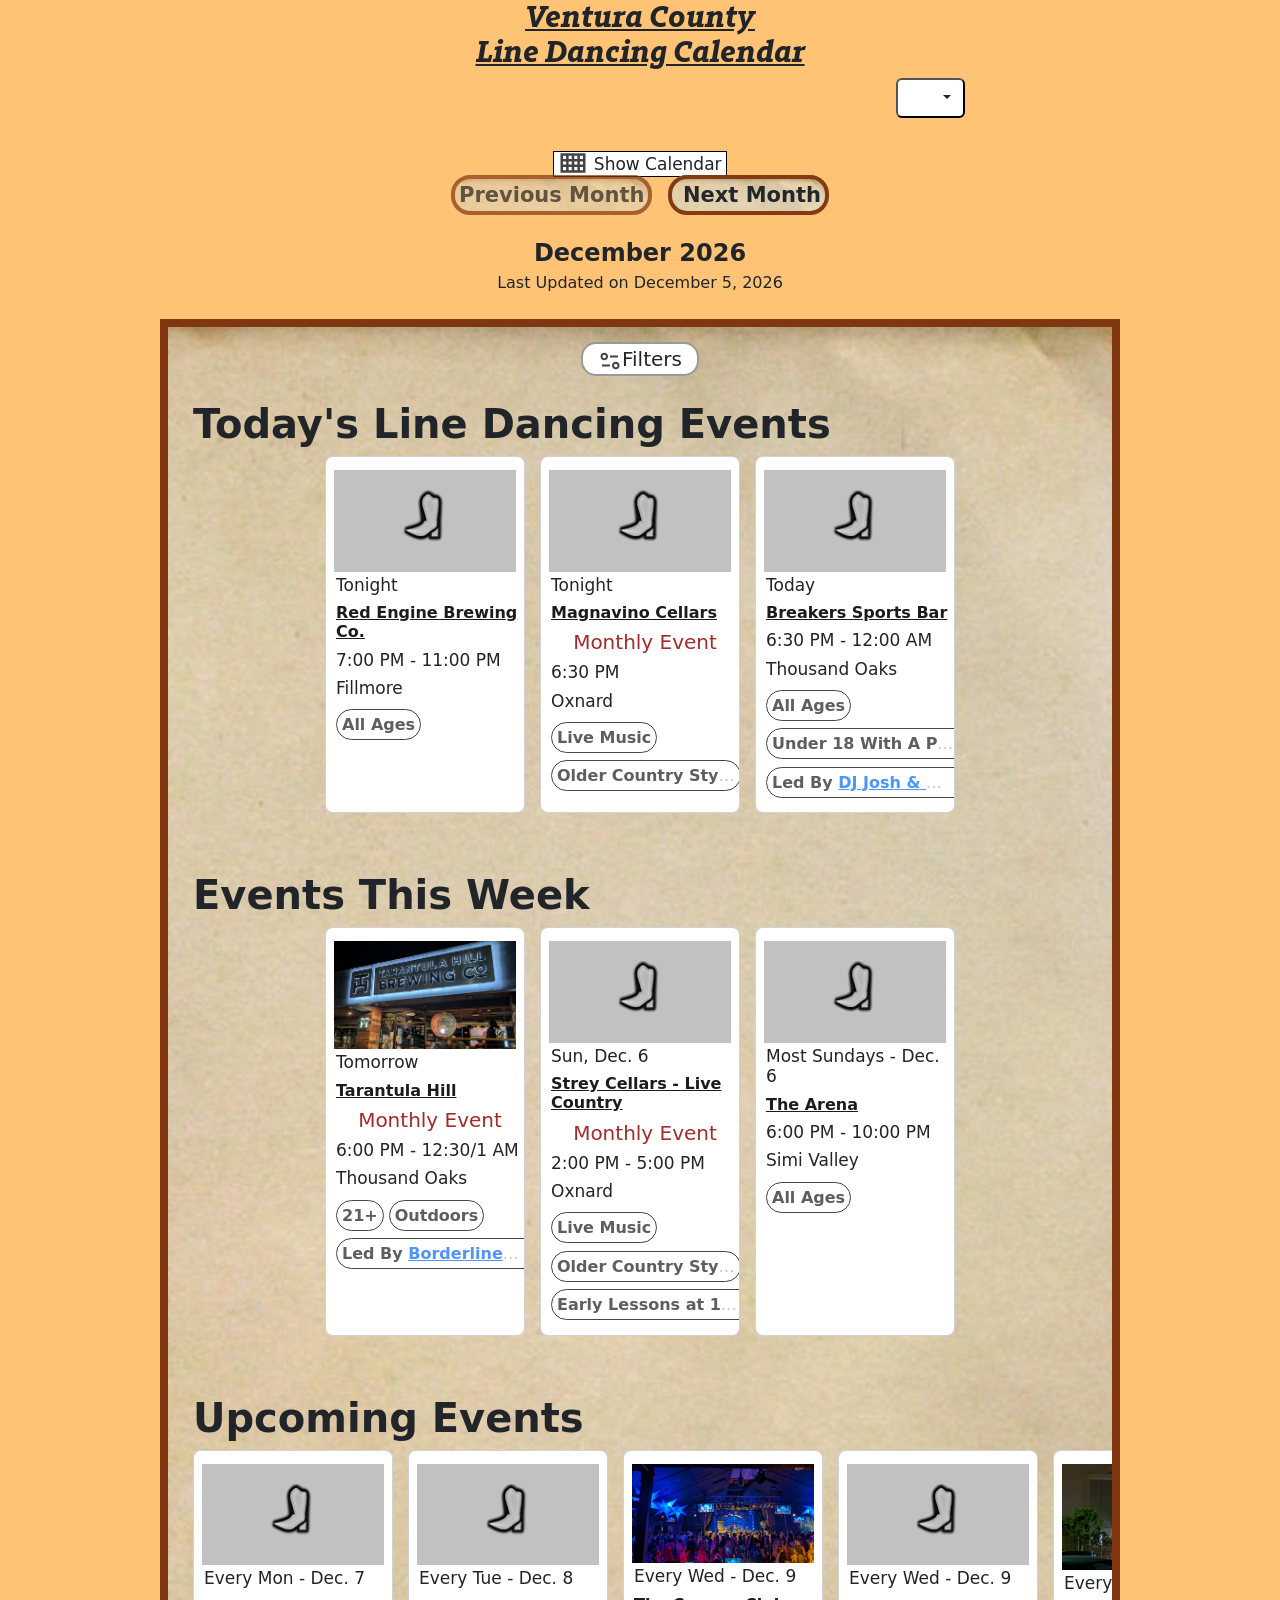
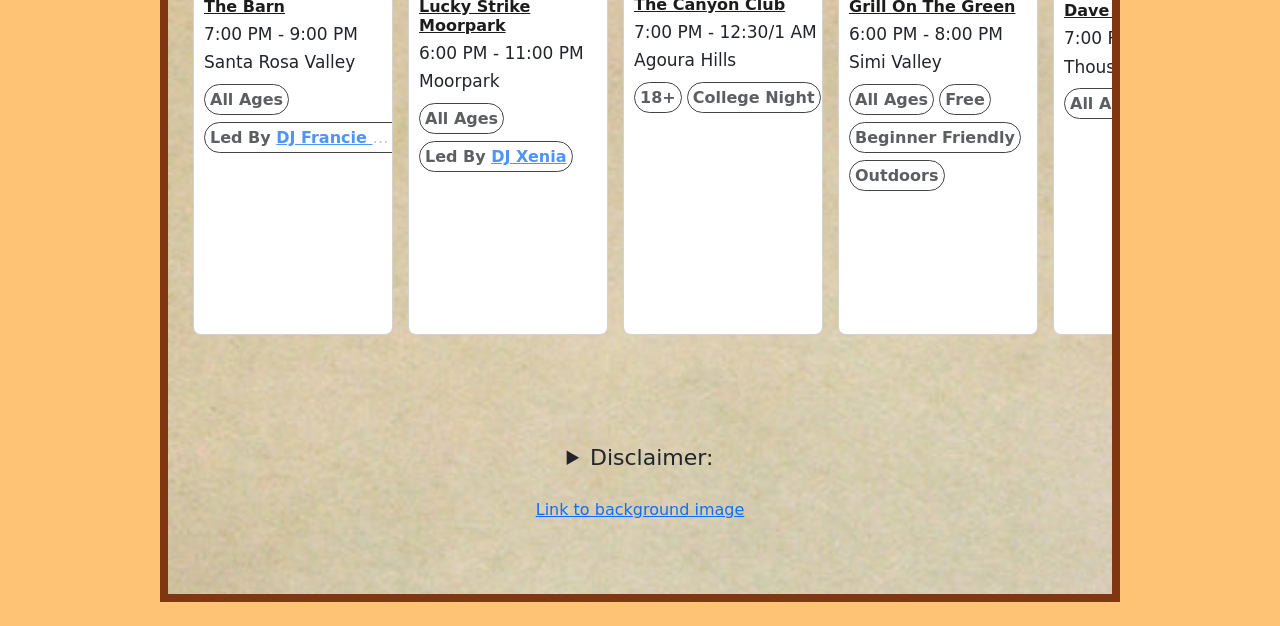
<file: calendar.html>
<!DOCTYPE html>
<html>
<head>
<link rel="icon" type="image/png" href="images/BootIconContrast.png?">

 
<title>Ventura County Line Dancing Calendar</title>

<link id="defaultFont" href="" rel="stylesheet">
	 
<meta name="viewport" content="width=device-width, initial-scale=1.0, minimum-scale=1.0, maximum-scale=2.0, user-scalable=yes" />
<meta property="og:description" content="View the latest line dancing events in Ventura County" />


<link href="https://cdn.jsdelivr.net/npm/bootstrap@5.0.2/dist/css/bootstrap.min.css" rel="stylesheet" crossorigin="anonymous">
<script src="https://cdn.jsdelivr.net/npm/@popperjs/core@2.9.2/dist/umd/popper.min.js" crossorigin="anonymous"></script>
<script src="https://cdn.jsdelivr.net/npm/bootstrap@5.3.0/dist/js/bootstrap.min.js" crossorigin="anonymous"></script>

</head>

<link rel="stylesheet" href="css/style.css">
<link rel="stylesheet" href="css/calendarstyle.css">


</style>

<body class = "pageBackground" id="localBackground">
	<center>
	<h1 class="pageTitle">Ventura County<br> Line Dancing Calendar</h1>
	
	
	<!--<h3 class="h3">Line Dancing Tips</h3>!-->
	</center>
<div class="containerfluid">
	<div class="navbar-expand-lg navbar-light dropdown-menu-left" class="containerfluid">
	<div class="btn-group">
		<button class="btn dropdown-toggle" type="button" id="dropdownMenuButton1" data-bs-toggle="dropdown" aria-haspopup="true" aria-expanded="false">
		<span class="navbar-toggler-icon"></span>
		</button>
	
<ul class="dropdown-menu" aria-labelledby="dropdownMenuButton1">
		<li id="homeText"><a class="dropdown-item" href="index"><img src="images/BootIcon.png" class="homeIcon">&nbsp&nbsp&nbsp&nbsp Home</a></li>
		<li id="locationsMapText"><a class="dropdown-item" href="linedancelocations"><img src="images/SaloonDoor.png" class="homeIcon">&nbsp&nbsp&nbsp&nbsp Locations Map</a></img></li>
		<li id="locationsInfoText"><a class="dropdown-item" href="linedancelocationsinfo"><img src="images/WantedPosterLargerWanted.png" class="homeIcon">&nbsp&nbsp&nbsp&nbsp Locations Info</a></li>
			<!--<li><a class="dropdown-item" href="linedancetips">Line Dancing Tips</a></li>!-->
			<!--<li><a class="dropdown-item" href="popularlinedances">Popular Line Dances</a></li>!-->
			<li id="guidesText"><a class="dropdown-item" href="guides"><img src="images/WesternStar.png" class="homeIcon">&nbsp&nbsp&nbsp&nbsp Guides</a></li>
			<li id="articlesText"><a class="dropdown-item" href="articles"><img src="images/HorseshoeMerged.png" class="homeIcon">&nbsp&nbsp&nbsp&nbsp Articles</a></li>
			<li id="aboutText"><a class="dropdown-item" href="about"><img src="images/CowboyHat.png" class="homeIcon">&nbsp&nbsp&nbsp&nbsp About</a></li>
 </ul>
	</div>
	</div>
</div>

<script type="text/javascript" src="js/navigation.js"></script>

<center>

<br id='brTop1'><br id='brTop2'><br id='brTop3'>

<div id="blackFocus" style="display: none;" class="blackFocusFade blackFocusFadeIn" onclick="exitVenuePopup();"></div>
<span id="compactMode" class="compactButton" onclick="toggleCalendar();" style="padding: 2px;"><img src="images/view_compact_24dp_434343_FILL0_wght400_GRAD0_opsz24.svg" width="35px" height="35px"></img>Show Calendar&nbsp</span>

	    
	    
	<br>   
<span id="previousMonthButton" onclick="previousMonth();" class="previousNextMonth unselectableText eventsDiv"  style="filter: brightness(1.05); padding: 4px; border-radius: 19px; border-width: 4px; font-size: 21px; font-weight: bold;"> Previous Month</span><span class="unselectableText"> &nbsp&nbsp</span><span onclick="nextMonth();" class="previousNextMonth unselectableText eventsDiv" style="filter: brightness(1.05); padding: 4px; border-radius: 19px; border-width: 4px; font-size: 21px; font-weight: bold;"> Next Month </span>
<br><br>
<span class="" style="font-size: 24px; text-align: center; caption-side:top; font-weight: 600;" id="title">July 2025</span>
 
<br><span id="dateLastUpdated"></span><br>
	

<table class="calendarTable" style="border: inset 2px black; display: none;" id="calendar">
 <thead id='calendarHead'>
 <tr class="calendarHeader">
  <th class="calendarHeader"><span class="underlineHeader">Sun</th>
   <th class="calendarHeader"><span class="underlineHeader">Mon</th>
   <th class="calendarHeader"><span class="underlineHeader">Tue</th>
  <th class="calendarHeader"><span class="underlineHeader">Wed</th>
  <th class="calendarHeader"><span class="underlineHeader">Thu</th>
  <th class="calendarHeader"><span class="underlineHeader">Fri</th>
  <th class="calendarHeader"><span class="underlineHeader">Sat</th>



 </tr>
 </thead>
 <tbody id="search">
  <tr>
<tr>

  <td class="calendarDays" id="1" onclick="viewVenue('NA', this.id);"><b></b></td>
  <td class="calendarDays" id="2" onclick="viewVenue('NA', this.id);"><b></b></td>
  <td class="calendarDays" id="3" onclick="viewVenue('NA', this.id);"><b></b></td>
  <td class="calendarDays" id="4" onclick="viewVenue('NA', this.id);"><b></b></td>
  <td class="calendarDays" id="5" onclick="viewVenue('NA', this.id);"><b></b></td>
  <td class="calendarDays" id="6" onclick="viewVenue('NA', this.id);"><b></b></td>
  <td class="calendarDays" id="7" onclick="viewVenue('NA', this.id);"><b></b></td>
</tr>
<tr>
  <td class="calendarDays" id="8" onclick="viewVenue('NA', this.id);"><b></b></td>
  <td class="calendarDays" id="9" onclick="viewVenue('NA', this.id);"><b></b></td>
  <td class="calendarDays" id="10" onclick="viewVenue('NA', this.id);"><b></b></td>
  <td class="calendarDays" id="11" onclick="viewVenue('NA', this.id);"><b></b></td>
  <td class="calendarDays" id="12" onclick="viewVenue('NA', this.id);"><b></b></td>
  <td class="calendarDays" id="13" onclick="viewVenue('NA', this.id);"><b></b></td>
  <td class="calendarDays" id="14" onclick="viewVenue('NA', this.id);"><b></b></td>
</tr>
<tr>
  <td class="calendarDays" id="15" onclick="viewVenue('NA', this.id);"><b></b></td>
  <td class="calendarDays" id="16" onclick="viewVenue('NA', this.id);"><b></b></td>
  <td class="calendarDays" id="17" onclick="viewVenue('NA', this.id);"><b></b></td>
  <td class="calendarDays" id="18" onclick="viewVenue('NA', this.id);"><b></b></td>
  <td class="calendarDays" id="19" onclick="viewVenue('NA', this.id);"><b></b></td>
  <td class="calendarDays" id="20" onclick="viewVenue('NA', this.id);"><b></b></td>
  <td class="calendarDays" id="21" onclick="viewVenue('NA', this.id);"><b></b></td>
</tr>
<tr>
  <td class="calendarDays" id="22" onclick="viewVenue('NA', this.id);"><b></b></td>
  <td class="calendarDays" id="23" onclick="viewVenue('NA', this.id);"><b></b></td>
  <td class="calendarDays" id="24" onclick="viewVenue('NA', this.id);"><b></b></td>
  <td class="calendarDays" id="25" onclick="viewVenue('NA', this.id);"><b></b></td>
  <td class="calendarDays" id="26" onclick="viewVenue('NA', this.id);"><b></b></td>
  <td class="calendarDays" id="27" onclick="viewVenue('NA', this.id);"><b></b></td>
  <td class="calendarDays" id="28" onclick="viewVenue('NA', this.id);"><b></b></td>
</tr>
<tr>
  <td class="calendarDays" id="29" onclick="viewVenue('NA', this.id);"><b></b></td>
  <td class="calendarDays" id="30" onclick="viewVenue('NA', this.id);"><b></b></td>
  <td class="calendarDays" id="31" onclick="viewVenue('NA', this.id);"><b></b></td>
  <td class="calendarDays" id="32" onclick="viewVenue('NA', this.id);"><b></b></td>
  <td class="calendarDays" id="33" onclick="viewVenue('NA', this.id);"><b></b></td>
  <td class="calendarDays" id="34" onclick="viewVenue('NA', this.id);"><b></b></td>
  <td class="calendarDays" id="35" onclick="viewVenue('NA', this.id);"><b></b></td>
 </tr>
 <tr>
   <td class="calendarDays" id="36" onclick="viewVenue('NA', this.id);"><b><b></b></td>
   <td class="calendarDays"  id="37" onclick="viewVenue('NA', this.id);"><b><b></b></td>
  <td class="calendarDays"><b></b></td>
  <td class="calendarDays"><b></b></td>
  <td class="calendarDays"><b></b></td>
  <td class="calendarDays"><b></b></td>
  <td class="calendarDays"><b></b></td>
</tr>
</tbody>
</table>

<br id="afterTableBR1" style='display: none;'><br id="afterTableBR2" style='display: none;'><br id="afterTableBR3">
	    <p id="scheduleList" class="dayViewPopup" style="display: inline-block;
text-align: left; display: none;"></p>
	
	<!--Add width: 325px; Above for left/right arrows to be added!-->

	    
	    <p id="backDayViewButton" onclick="changeScheduleView(); changeScheduleView();" style="font-size: 24px;">Back</p>
<span class="venuePopupDiv venueFocusFadeIn" id="venuePopupDiv" style="border: solid #803711 3px; display: none; position: fixed; font-size: 16.5px; margin: auto; left: 0px; right: 0px; top: 40%; height: max-content;">
	<span id="exitVenuePopup" class="exitVenuePopup unselectableText" onclick="exitVenuePopup();" style="display: block; z-index: 9999;">x</span>
<span id="venuePopupParagraph" class="venuePopup venueFocusFadeIn" style="display: none;"></span>
	    </span>
		
				<p id="fullSchedule" style='opacity: 0; top: -99; position: fixed; pointer-events: none;'></p>
		
				<span id="hiddenSchedule" style="display: block;"></span>
		
		


<style>

.eventsDiv {
  border: solid #803711 8px;
  background-color: rgb(253, 220, 148);
  background-image: url("images/wantedPaperOriginal.jpg");
  background-size: 110%;
  
}

.eventsDivTitle {

 padding-left: 25px; 
 text-align: left; 
 font-weight: 650;

}

.filtersButton {
 font-size: 20px;
 border: 2px solid #999999;
 border-radius: 15px;
 background-color: white;
 width: max-content;
 display: block;
 padding-left: 15px;
 padding-right: 15px;
 
}
.card {
	padding: 10px;
	min-height: 250px;
	cursor: pointer;
	width: 200px;
	/* background-color: #fabf73;
	border: 5px solid brown;     */
	background-color: #ffffff;
}

.locationLabel {
 font-size: 20px;
 padding-right: 5px;
 text-align: center;
}

	input[type="checkbox"] {
            width: 20px;
            height: 20px;
			text-align: center;
        }

.closedThisWeekText {
					   text-align: left;
      position: relative; color: brown; font-size: 20px;
	  /*transform: rotate(15deg);*/
	  top: -10;
	  text-shadow: 0.25px 0.25px 0.25px #730004;
}




@keyframes cardPopupAnimation {
	0% {border: 1px inset black;}
	100% {border: 0px inset black;}
}


.venuePopupTitle {
	font-size: 18px;
	font-weight: bold;
}

.locationsCheckmarks {
  transform: scale(1.3);

}

.locationsLabel {
	  font-size: 24px;

}

.locationsFull {
   border: 2px solid black;
   padding: 6px;
   border-radius: 8px;
}
	    
	.card-tag {
	
		/* background-color: #ffad66; */
	    background-color: rgb(255, 255, 255); font-weight: 600; opacity: 0.735; border: 1.5px solid black; width: fit-content; padding: 5px; border-radius: 20px; font-size: 16px; white-space: nowrap; line-height: 2.4;
	}
	
	.currentFilters {
		font-size: 22px;
		color: black;
	}
	
	.tag-filter {
		 font-size: 20px; padding: 6px; opacity: 0.9;
	
	}
	
	.card-title {
		 font-size: 16px;
		 padding: 0px;
		 text-decoration: underline;
	}
	
	.card-emoji {
		text-shadow: 3px 3px 0px black;
		
	}
	

	
	@keyframes venueCardAnimation {
		/*0% {}
		100% {border: 3px solid gray;}
		*/
	}
	
	@media only screen and (min-device-width: 100px) and (max-device-width: 650px) and (max-device-height: 1080px) {
			.card:hover {
				animation: venueCardAnimation 0.6s;
				animation-fill-mode: forwards;
			}
	
	}
	
	@media only screen and (min-device-width: 1000px) and (max-device-width: 3840px) and (max-device-height: 1080px) {
	
	.eventsDiv {
		
		width: 75%;
		margin: auto
		
	
	}
	

	
	.card:hover {
		border: 1px solid black;
		
	}
	
	    
	   }
	    
	    .card {
	    padding-right: 0px;
	    }
		
		.card-text-align {
		 padding-left: 0px;
		 text-align: left;
		   overflow: hidden;
		  text-overflow: ellipsis;
		  
		}
	
</style>

<br id='brTop4'>
</center>

<!--Go To Bottom of Page to Check 2026 Dates Check for Bombay and Strey Cellars if its past 2025!-->

<script>

	    var mobileSize = window.matchMedia("(width <= 900px)");

	    var loadVenueCards = false;
		var cardInfo = [];
	    
	    var cardMode = 1;
		
			  
	   document.getElementById("afterTableBR3").style.display = "none";


var dayViewLoaded = 0;	 

var globalDayClicked = 0;
var globalNextDayClicked = 0;


//var date = new Date();
var date = new Date().toLocaleString("en-US", {timeZone: "America/Los_Angeles"});
	date = new Date(date);

var year = date.getFullYear(); //Current Year
var month = date.getMonth(); //0 - 11 of current Month
var dayrn = date.getDay(); //0 to 6 of current weekday (ex. 0 is Sunday, 1 is Monday, ....)
var datern = date.getDate(); //1 to 31 of current day of month
var week = 1;
var weekPassed = 1;
var firstDay = new Date(year, month, 1);
var lastDay = new Date(year, month + 1, 0);
date.setFullYear(00, 0, 1);
var currentDayId;


var daysLeftOfCurrentMonth = lastDay.getDate() - datern;

	

var firstDayFormat = date.getDate();



var customEventDatesArray = [];
var customEventsDateCount = 0;
var copyEvent = 0;

//Save currentYear and currentMonth as permanent variables
const currentYear = year;
const currentMonth = month;

function getCurrentYear() {

return currentYear;
}

var emptyFirstDays;


var firstDayNextMonth = new Date(year, month + 1, 1);
var lastDayNextMonth = new Date(year, month + 1, 0);
let firstDayNextMonthConverted = firstDayNextMonth.getDay();
let lastDayNextMonthConverted = lastDayNextMonth.getDate() + 1;

//Reuses this month's days and subtracts to get first day of next month
var emptyNextMonthDays = firstDayNextMonthConverted - firstDay.getDay();




var monthNames = ["January", "February", "March", "April", "May", "June", "July", "August", "September", "October", "November", "December"];

var dayNames = ["Sunday", "Monday", "Tuesday", "Wednesday", "Thursday", "Friday", "Saturday"];



function getFullDateForPopup() {



}
getFullDateForPopup();

	const sinceDateMonthNames = ["Jan.", "Feb.", "Mar.", "Apr.", "May.", "Jun.", "Jul.", "Aug.", "Sep.", "Oct.", "Nov.", "Dec."];
	const sinceDateDayNames = ["Sun", "Mon", "Tue", "Wed", "Thu", "Fri", "Sat"];
	const sinceDateDayFullNames = ["Sunday", "Monday", "Tuesday", "Wednesday", "Thursday", "Friday", "Saturday"];


todayCount = 0;

var todayId = [];
var dayClickedToday = -1;
var dayIdWeekAfterToday;
var foundWeekAfterDayId = false;
var currentDayPassed = 0;





var venueCount = 0;

function viewVenue(venueName, dayClicked) {


globalDayClicked = dayClicked;
var viewVenueFirstDay = new Date(year, month, 1);

globalNextDayClicked = parseInt(dayClicked) + 1;

var popupMonth = month;
var fulldateVar = monthNames[month] + " " + (dayClicked - emptyFirstDays + 1) + ", " + year;

const fulldateGiven = new Date(fulldateVar);
const fulldateDay = fulldateGiven.getDay();
var fulldateDate = fulldateGiven.getDate();

 

popupMonth = dayNames[fulldateDay] + ", " + monthNames[month] + " " + (dayClicked - emptyFirstDays + 1);


if (loadVenueCards == true) {
	if (venueName.includes("★") == 0 && venueName.includes("#BIWEEKLY") == 0 && venueName.includes("#MO") == 0)
		fullCurrentViewDay = "Every " + sinceDateDayNames[fulldateDay] + " - " + sinceDateMonthNames[month] + " " + (dayClicked - emptyFirstDays + 1);
	else if (venueName.includes("#BIWEEKLY"))
		fullCurrentViewDay = "Every Other " + sinceDateDayNames[fulldateDay] + " - " + sinceDateMonthNames[month] + " " + (dayClicked - emptyFirstDays + 1);
	else if (venueName.includes("#MOST"))
	    fullCurrentViewDay = "Most " + sinceDateDayFullNames[fulldateDay] + "s - " + sinceDateMonthNames[month] + " " + (dayClicked - emptyFirstDays + 1);
	else
		fullCurrentViewDay = sinceDateDayNames[fulldateDay] + ", " + sinceDateMonthNames[month] + " " + (dayClicked - emptyFirstDays + 1);
	
	if (todayId.length > 0 && loadVenueCards == true)
		if (dayClicked == parseInt(dayClickedToday) + 1)
			fullCurrentViewDay = "Tomorrow";
	
	venueCount++;
}
else
	fullCurrentViewDay = popupMonth;

if (loadVenueCards == true && document.getElementById(dayClicked).classList.contains('currentDayCompact')) {
	fullCurrentViewDay = "Today";
 if (currentDayPassed == 0)
		 currentDayPassed = 1;
		 dayClickedToday = dayClicked;
		 
	 
	 
	 
	if (todayId.length <= 0)
		todayId.push(0);
}



if (loadVenueCards == true && (month == currentMonth && year == currentYear && dayClicked < currentDayId && dayClicked > 0))
		return;


if (loadNextMonthCards == 1 && month == currentMonth + 1 && dayClicked > (emptyFirstDays + 19))
return;

if (loadVenueCards == true && document.getElementById(dayClicked).classList.contains('weekAfterToday')) {
	 todayId.push(cardInfo.length);
	
}


if (todayId.length > 0 && loadVenueCards == true)
	if (dayClicked == parseInt(dayClickedToday) + 1) {
		fullCurrentViewDay = "Tomorrow";
	
	}
	



if (foundWeekAfterDayId == false && dayClicked >= parseInt(todayId[0]) + 8 && loadVenueCards == true) {
	dayIdWeekAfterToday = cardInfo.length;
	foundWeekAfterDayId = true;
	}

if (dayClicked == 35) 

if (mobileCompact => 0) {
var innerHTMLDayClickedOriginal = document.getElementById(dayClicked).innerHTML;

	    
var innerHTMLDayClicked = document.getElementById(dayClicked).innerHTML.substring(0,2);
	if (innerHTMLDayClicked == "<s")
			innerHTMLDayClicked = document.getElementById(dayClicked).innerHTML.substring(89,91);
			

var dayValue = dayClicked;

innerHTMLDayClicked = innerHTMLDayClicked.replace("<", "");

//Change includes text if you change the "current day" day border
if (innerHTMLDayClicked > 0 && innerHTMLDayClickedOriginal.length > 2) {
viewDay(dayClicked, innerHTMLDayClicked);



}

}

	    
//View venue without day/compact view
if (mobileCompact == 0 || mobileCompact == 1) {

	    
	    
	if (venueName != "NA") {
	    if (cardMode == 0) { 
	    document.getElementById("blackFocus").style.display = "block";

		document.getElementById("venuePopupDiv").style.display = "block";
	  }
	  
	var isToday;
isToday = document.getElementById("afterTableBR3").style.getPropertyValue("display");
	
	    if (isToday == "none" || fulldateDay == dayrn && datern == (dayClicked - firstDayFormat + 1) && year == currentYear && month == currentMonth)
			if (loadVenueCards == true)
				fullCurrentViewDay = "Today";
		
		
var isTomorrow = 0;

//if (datern + 1 == (dayClicked - firstDayFormat) && year == currentYear && month == currentMonth && loadVenueCards == false )
//    fullCurrentViewDay = "Tomorrow" + "<br>" + popupMonth;
	   
	        
	 if (year != currentYear)
	 fullCurrentViewDay = fullCurrentViewDay + ", " + year;
	    
		document.getElementById("venuePopupDiv").style.height = "max-content";
	    
	    
	 
	    
	var nonCompactLeftVenuePopup;    
	    
	   if (mobileCompact == 0)
	    window.scrollTo({
  top: 10,
  left: 0,
  behavior: "instant",
});
	    

document.getElementById("venuePopupDiv").style.left = nonCompactLeftVenuePopup;
	    
	    
var venueInfoToReplace = "fullSchedule";


var tags = "";	
	 
	if (cardMode == 0) {	    
	    venueInfoToReplace = "venuePopupDiv";
		document.body.style = "overflow: hidden";
	}

var venueInfo = {title: "", time: "", location: "", URL: ""};	
		
if (venueName == "Canyon") {
	tags = '<span class="card-tag">18+</span>&nbsp<span class="card-tag">College Night</span>';
 	venueInfo = { title: "The Canyon Club", time: "7:00 PM - 12:30/1 AM", location: "28912 Roadside Dr, Agoura Hills, CA 91301", URL: "https://instagram.com/borderlinebar"  };
}

if (venueName == "★CanyonThanksgiving") {
	tags = '<span class="card-tag">18+</span>&nbsp<span class="card-tag">College Night</span>';
 	venueInfo = { title: "The Canyon Club Thanksgiving Pre-Party", time: "6:00 PM", location: "28912 Roadside Dr, Agoura Hills, CA 91301", URL: "https://www.instagram.com/p/DfnvQW2qXm9/"  };
}

if (venueName == "barrelHouse") {
	tags = '<span class="card-tag">All Ages</span>&nbsp<span class="card-tag">Free</span>&nbsp<span class="card-tag">Live Music Preshow</span>';
    venueInfo = { title: "Barrel House 101", time: "7:00 PM - 10:00 PM", location: "545 E Thompson Blvd, Ventura, CA 93001", URL: "https://www.instagram.com/barrelhouse101/"  };
}
	

if (venueName == "★CanyonSpecialEvent") {
 venueInfo = { title: "The Canyon Club - Special Event", time: "6:00 PM - 12:30/1 AM", location: "28912 Roadside Dr, Agoura Hills, CA 91301", URL: "https://www.instagram.com/p/DPDF85diacJ/?igsh=MzRlODBiNWFlZA=="};

}

if (venueName == "SantaClarita") {
	tags = '<span class="card-tag">18+</span>&nbsp<span class="card-tag">College Night</span>';
venueInfo = { title: "Santa Clarita Sports Center", time: "8:00 PM - 12:00 AM", location: "25385 Rye Canyon Rd, Santa Clarita, CA 91355", URL: "https://www.instagram.com/borderlinesantaclarita/" };
}

if (venueName == "DaveNBusters") {
	tags = '<span class="card-tag">All Ages</span>&nbsp<span class="card-tag">Free</span>';
 venueInfo = { title: "Dave & Busters", time: "7:00 PM - 10:00 PM", location: "145 W Hillcrest Dr, Thousand Oaks, CA 91360", URL: "https://www.instagram.com/djkasanova/" };
}

if (venueName == "#MOTarantulaHill") {
	tags = '<span class="card-tag">21+</span>&nbsp<span class="card-tag">Outdoors</span>&nbsp<span class="card-tag">Led By <a href="https://instagram.com/borderlinebar" target="_blank">Borderline Bar</a></span>';
 venueInfo = { title: "Tarantula Hill", time: "6:00 PM - 12:30/1 AM", location: "244 Thousand Oaks Blvd, Thousand Oaks, CA 91360", URL: "https://www.instagram.com/borderlinebar/" };
}

if (venueName == "ConejoMasonic") {
tags = '<span class="card-tag">All Ages</span>&nbsp<span class="card-tag">Led By <a href="https://www.instagram.com/candysherwin" target="_blank">Candy Sherwin</a></span>';
 venueInfo = { title: "Conejo Valley Lodge", time: "6:00 PM - 9:30 PM", location: "2786 Crescent Way, Thousand Oaks, CA 91362", URL: "https://www.instagram.com/candysherwin/" };
}

if (venueName == "#MOMagnavino") {
	tags = '<span class="card-tag">Live Music</span>&nbsp<span class="card-tag">Older Country Style</span>';
 venueInfo = { title: "Magnavino Cellars", time: "6:30 PM", location: "961 Rice Ave, Oxnard, CA 93030", URL: "https://www.magnavinocellars.com/events/" };
}

if (venueName == "#MOStreyCellars") {
	tags = '<span class="card-tag">Live Music</span>&nbsp<span class="card-tag">Older Country Style</span><br><span class="card-tag">Early Lessons at 1pm</span>';
 venueInfo = { title: "Strey Cellars - Live Country", time: "2:00 PM - 5:00 PM", location: "951 Rice Ave, Oxnard, CA 93030", URL: "https://www.streycellars.com/event-type-2/barfly/" };
}

if (venueName == "#MOSTRedEngine") {
	tags = '<span class="card-tag">All Ages</span>';
 venueInfo = { title: "Red Engine Brewing Co.", time: "7:00 PM - 11:00 PM", location: "803 Ventura St, Fillmore, CA 93015", URL: "https://www.instagram.com/redenginebrewing/" };

}

if (venueName == "★RedEngineBootsBrewPreParty") {
	tags = '<span class="card-tag">Led By <a href="https://instagram.com/ventuckystompers" target="_blank">The Ventucky Stompers</a></span>';
 venueInfo = { title: "Red Engine Brewing Co. Boots & Brew Pre-Party", time: "6:00 PM - 11:00 PM", location: "803 Ventura St, Fillmore, CA 93015", URL: "https://www.instagram.com/ventuckystompers/" };

}

if (venueName == "★NeonMoonCountry") {
	tags = '<span class="card-tag">18+</span>&nbsp<span class="card-tag">Led By <a href="https://www.instagram.com/kristallynndance/" target="_blank">Kristal Lynn</a></span>';
    venueInfo = { title: "Neon Moon Country Party @ Ventura Music Hall", time: "7:00 PM - 12:00 AM", location: "1888 E Thompson Blvd, Ventura, CA 93001", URL: "https://venturamusichall.com/events" };
}

if (venueName == "#MOIntAdvanced") {
	tags = '<span class="card-tag">All Ages</span>&nbsp<span class="card-tag">Dance Studio</span><br><span class="card-tag">Int. Advanced Dances</span><br><span class="card-tag">Led By <a href="https://www.instagram.com/roannabattocchio/" target="_blank">Roanna Battocchio</a></span>';
    venueInfo = { title: "Dance Creations - Intermediate Advanced Line Dance Social", time: "5:00 PM - 8:00 PM", location: "888 Easy St, Simi Valley, CA 93065", URL: "https://www.instagram.com/roannabattocchio/" };
}

if (venueName == "★BorderlineMalibu") {
    venueInfo = { title: "Borderline Malibu", time: "6:00 PM - 12:00 AM", location: "22969 Pacific Coast Hwy, Malibu, CA 90265", URL: "https://www.instagram.com/borderlinemalibu/" };
}

if (venueName == "★varsityKHAYRaffle") {
   tags = '<span class="card-tag">All Ages</span>&nbsp<span class="card-tag">Free</span>&nbsp<span class="card-tag">Beginner Lessons</span>';
   venueInfo = { title: "Varsity Club KHAY Raffle", time: "5:00 PM - 7:00 PM", location: "5811 Olivas Park Dr, Ventura, CA 93003", URL: "https://www.instagram.com/p/DWvCNR3ElL9/" };
}

if (venueName == "★varsityClub") {
	tags = '<span class="card-tag">All Ages</span>&nbsp<span class="card-tag">Led By <a href="https://instagram.com/ventuckystompers" target="_blank">The Ventucky Stompers</a></span>';
    venueInfo = { title: "The Varsity Club", time: "6:00 PM - 12:00 AM", location: "5811 Olivas Park Dr, Ventura, CA 93003", URL: "https://www.instagram.com/ventuckystompers/" };

	if (month == 8 && year == 2026) 
		venueInfo.title = "The Varsity Club Boots & Brews Pre-Party";
		venueInfo.URL = "https://www.instagram.com/p/Db67fF3iJfe/";

}

if (venueName == "★EDHatCo") {
	tags = '<span class="card-tag">Live Music</span>';
    venueInfo = { title: "E&D Hat Co. - Live Country", time: "7:00 PM - 10:00 PM", location:"820 E Main St, Santa Paula, CA 93060", URL: "https://www.instagram.com/e_and_d_hat_co/" };
	if (month == 4 && year == 2026) {
		venueInfo.URL = "https://www.facebook.com/photo?fbid=1530598805737505&set=a.466043222193074";
		venueInfo.time = "3:00 PM";
		}
	if (month == 3 && year == 2026) {
		venueInfo.title = "E&D Hat Co. Country Night";
		venueInfo.time = "7:00 PM - 11:00 PM";
		venueInfo.URL = "https://www.instagram.com/p/DVrcPrHElm4/"; 
		tags = '<span class="card-tag">All Ages</span>&nbsp<span class="card-tag">Food & Drink Included</span><br><span class="card-tag">DJ Gabby & Elena</span>';
		}
}

if (venueName == "★14CannonsCountryNight") {
	tags = '<span class="card-tag">Free</span>&nbsp<span class="card-tag">Live Music</span>&nbsp<span class="card-tag">Beginner Friendly</span><br>';
    venueInfo = { title: "14 Cannons Country Night", time: "7:00 PM - 10:00 PM", location: "31125 Via Colinas #907, Westlake Village, CA 91362", URL: "https://www.instagram.com/ventuckystompers/" };
}

if (venueName == "★oakHeartCMF") {
	tags = '<span class="card-tag">All Ages</span>&nbsp<span class="card-tag">Live Music</span>&nbsp<span class="card-tag">Outdoors</span>&nbsp<span class="card-tag">Led By <a href="https://instagram.com/borderlinebar" target="_blank">Borderline Bar</a>';
    venueInfo = { title: "Oak Heart Country Music Festival @ Conejo Creek Park", time: "1:00 PM - 10:00 PM", location: "Conejo Creek Park S, Thousand Oaks, CA 91362", URL: "https://www.oakheartcmf.com/" };
}

if (venueName == "★canyonWorldInMotion") {
	tags = '<span class="card-tag">18+</span>&nbsp<span class="card-tag">College Night</span>&nbsp<br><span class="card-tag">Competition Night</span>';
    venueInfo = { title: "Stagecoach Competition @ The Canyon", time: "7:00 PM - 12:30/1 AM", location: "28912 Roadside Dr, Agoura Hills, CA 91301", URL: "https://www.instagram.com/p/DTq3c10EjiG/" };
}

if (venueName == "★stompandSip") {
    tags = '<span class="card-tag">18+</span>&nbsp<span class="card-tag">All Levels</span>&nbsp<span class="card-tag">Outdoors</span>';
    venueInfo = { title: "Sip Step & Stomp @ St. Francis Church", time: "2:00 PM - 5:00 PM", location: "280 Royal Ave, Simi Valley, CA 93065", URL: "https://www.instagram.com/ventuckystompers/" };
}

if (venueName == "★santaClaritaCowboyFestival") {
	tags = '<span class="card-tag">All Ages</span>&nbsp<span class="card-tag">Free</span>&nbsp<span class="card-tag">Outdoors</span>';
    venueInfo = { title: "Santa Clarita Cowboy Festival @ Old Town Newhall", time: "7:00 PM - 10:00 PM", location: "24151 Newhall Ave, Newhall, CA 91321", URL: "https://cowboyfestival.org/" };
}

if (venueName == "★roundUpCountry") {
	tags = '<span class="card-tag">All Ages</span>&nbsp<span class="card-tag">Live Music</span>&nbsp<span class="card-tag">Outdoors</span>';
    venueInfo = { title: "Round Up Country Music Festival", time: "12:00 PM - 7:00 PM", location: "5005 E Los Angeles Ave, Simi Valley, CA 93063", URL: "https://www.ticketleap.events/tickets/roundupsimi/round-up-country-music-festival-2026" };
}

if (venueName == "★bootsInTheParkSantaClarita") {
    tags = '<span class="card-tag">All Ages</span>&nbsp<span class="card-tag">Live Music</span>&nbsp<span class="card-tag">Outdoors</span>';
    venueInfo = { title: "Boots In The Park Santa Clarita @ Central Park", time: "1:00 PM", location: "27150 Bouquet Canyon Rd, Santa Clarita, CA 91350", URL: "https://events.bootsinthepark.com/santaclarita" };
}

if (venueName == "#BIWEEKLYthePaddock") {
   tags = '<span class="card-tag">All Ages</span>&nbsp<span class="card-tag">Free</span>';
   venueInfo = { title: "The Paddock", time: "6:00 PM - Close", location: "1345 Thousand Oaks Blvd, Thousand Oaks, CA 91362", URL: "https://www.instagram.com/dancingwithdev5678/" };
   if (month == 6 && (dayClicked == 13 || dayClicked == 27))
   tags += '<br><span class="card-tag">Led By <a href="https://www.instagram.com/dancingwithdev5678/" target="_blank">DJ Xenia & DI Dev</a></span>';

}

if (venueName == "★dancingInTheValley") {
   tags = '<span class="card-tag">Line Dance Workshops</span><br><span class="card-tag">All Queer, Bodies & Allies<br> Welcome</span>';
   venueInfo = { title: "Dancing In the Valley @ The Simoore Grange", time: "12:00 PM - 10:00 PM", location: "381 Cruzero St, Ojai, CA 91360", URL: "https://www.zeffy.com/en-US/ticketing/dancing-in-the-valley-a-day-of-queer-country-dance-workshops-and-evening-social-dance?utm_source=ig&utm_medium=social&utm_content=link_in_bio" };
}

if (venueName == "★wolfeCanyonRanch") {
   tags = '<span class="card-tag">All Ages</span>&nbsp<span class="card-tag">Free</span>&nbsp<span class="card-tag">Live Music</span>&nbsp<span class="card-tag">Outdoors</span><br><span class="card-tag">$10 Parking</span>';
   venueInfo = { title: "Saloon Series @ Wolfe Canyon Ranch", time: "3:00 PM - 8:00 PM", location: "2127 E Olsen Rd, Thousand Oaks, CA 91362", URL: "https://www.instagram.com/p/DU7Mk8rkYtV/" };
}

if (venueName == "★enegrenBrewingCompany") {
   tags = '<span class="card-tag">21+</span>&nbsp<span class="card-tag">All Levels</span>&nbsp<span class="card-tag">$10 Cash Only</span><br><span class="card-tag">Led By <a href="https://www.instagram.com/countryrosedancers/" target="_blank">Country Rose Dancers</a></span>';
   venueInfo = { title: "Country Dance Shindig @ Enegren Brewing Co.", time: "6:00 PM - 10:00 PM", location: "444 Zachary St # 120, Moorpark, CA 93021", URL: "https://www.instagram.com/countryrosedancers/"};
}

if (venueName == "★bootsAndBrews") {
   tags = '<span class="card-tag">All Ages</span>&nbsp<span class="card-tag">Live Music</span>&nbsp<span class="card-tag">Outdoors</span><br><span class="card-tag">Led By <a href="https://instagram.com/ventuckystompers" target="_blank">The Ventucky Stompers</a></span>';
   venueInfo = { title: "Boots & Brews @ Ventura Plaza Park", time: "2:00 PM - 8:30 PM", location: "E Thompson Blvd, Ventura, CA 93001", URL: "https://www.instagram.com/bootsandbrews_/"};
}

if (venueName == "★harleySimiValleyBowl") {
   tags = '<span class="card-tag">18+</span>&nbsp<span class="card-tag">Free</span>&nbsp<span class="card-tag">Live Music</span>';
   venueInfo = { title: "Harley's Valley Bowl Country Night", time: "8:30 PM", location: "5255 Cochran St, Simi Valley, CA 93063", URL: "https://www.harleysbowl.com/rocknrollpizzabar" };
}

if (fullCurrentViewDay == "Today" && venueInfo.time.indexOf("pm") < 7 && venueInfo.time.substring(0, 1) > 4)
	fullCurrentViewDay = "Tonight";

if ((fullCurrentViewDay == "Tomorrow" ||  fullCurrentViewDay == "Tomorrow Night") && venueInfo.time.indexOf("pm") < 7 && venueInfo.time.substring(0, 1) > 4)
	fullCurrentViewDay = "Tomorrow";

if (venueName == "pcBarGrill") {
   tags = '<span class="card-tag">All Ages</span>&nbsp<span class="card-tag">Led By <a href="https://www.instagram.com/dancingwithdev5678/" target="_blank">DJ Josh & DI Dev</a></span>';
   venueInfo = { title: "PC's Bar & Grill", time: "6:00 PM", location: "4250 E Los Angeles Ave, Simi Valley, CA 93063", URL: "https://www.instagram.com/dancingwithdev5678/" };
}

if (venueName == "★coastalCowgirlVentura") {
   tags = '<span class="card-tag">Free</span>&nbsp<span class="card-tag">Western Vendors</span>&nbsp<span class="card-tag">Country Music</span>';
   venueInfo = { title: "Coastal Cowgirl @ Promenade Park", time: "11:00 AM - 5:00 PM", location: "10 East Harbor Boulevard, Ventura, CA 93001", URL: "https://www.eventbrite.com/e/coastal-cowgirl-ventura-tickets-1985021832737?hl=en-US" };
}


if (venueName == "★fuzionDanceStudio") {
   tags = '<span class="card-tag">Girls Night Out</span><br><span class="card-tag">Led By <a href="https://instagram.com/ventuckystompers" target="_blank">The Ventucky Stompers</a></span>';
   venueInfo = { title: "Fuzion Dance Studio Pop-Up", time: "7:00 PM - 9:00 PM", location: "2011 Auto Center Dr #109, Oxnard, CA 93036", URL: "https://www.instagram.com/ventuckystompers/" };
}

if (venueName == "★popUpCountry") {
   tags = '<span class="card-tag">All Ages</span>&nbsp<span class="card-tag">Free</span>';
   venueInfo = { title: "Pop Up Country Night @ Dave & Busters", time: "6:00 PM - 8:00 PM", location: "145 W Hillcrest Dr, Thousand Oaks, CA 91360", URL: "https://www.instagram.com/p/DXH8Nz8jw0t/" };
}

if (venueName == "★countryNightPoolLights") {
   tags = '<span class="card-tag">All Ages</span>&nbsp<span class="card-tag">Family Event</span><br><span class="card-tag">Pool Activities</span><br><span class="card-tag">Led By <a href="https://rsrpd.org/recreation/dive_in_movies.php" target="_blank">Boot Scootin Bailey</a></span>';
   venueInfo = { title: "Country Nights & Pool Lights @ Rancho Simi Parks N Rec", time: "6:30 PM - 7:30 PM", location: "4201 Guardian St., Simi Valley, CA 93063", URL: "https://rsrpd.org/recreation/dive_in_movies.php" };
}

if (venueName == "★palominoSpinningSpurs") {
   tags = '<span class="card-tag">All Ages</span>&nbsp<span class="card-tag">Led By <a href="https://www.instagram.com/diane.anastasio/" target="_blank">Spinning Spurs</a></span>';
   venueInfo = { title: "Line Dancing With The Spinning Spurs @ Palomino", time: "5:30 PM - 9:00 PM", location: "33 S Palm St, Ventura, CA 93001", URL: "https://www.instagram.com/palomino_ventura/" };
}


if (venueName == "grillOnTheGreen") {
   tags = '<span class="card-tag">All Ages</span>&nbsp<span class="card-tag">Free</span>&nbsp<span class="card-tag">Beginner Friendly</span><br><span class="card-tag">Outdoors</span>';
   venueInfo = { title: "Grill On The Green", time: "6:00 PM - 8:00 PM", location: "5031 Alamo St, Simi Valley, CA 93063", URL: "https://www.instagram.com/grillonthegreen_simi/" };
if (month == 6 && (dayClicked == 11 || dayClicked == 18))
   tags += '<br><span class="card-tag">Led By <a href="https://www.instagram.com/xenyeehaw/" target="_blank">DJ Xenyeehaw & DIs Sister Swing</a></span>';
}

if (venueName == "★grillOnTheGreen") {
   tags = '<span class="card-tag">All Ages</span>&nbsp<span class="card-tag">Free</span>&nbsp<span class="card-tag">Beginner Friendly</span><br><span class="card-tag">Outdoors</span>';
   venueInfo = { title: "Grill On The Green", time: "6:00 PM - 8:00 PM", location: "5031 Alamo St, Simi Valley, CA 93063", URL: "https://www.instagram.com/grillonthegreen_simi/" };
}

if (venueName == "★summerRewind26DowntownVentura") {
   tags = '<span class="card-tag">All Ages</span>&nbsp<span class="card-tag">Free</span><br><span class="card-tag">Led By <a href="https://instagram.com/ventuckystompers" target="_blank">The Ventucky Stompers</a></span>';
   venueInfo = { title: "Summer Rewind @ The Downtown Ventura Stage", time: "6:00 PM - 8:00 PM", location: "N California St & E Main St, Ventura, CA 93001", URL: "https://www.instagram.com/p/Dbohfulyrr1/" };
   
   if (month == 7 && year == 2026)
   tags = '<span class="card-tag">All Ages</span>&nbsp<span class="card-tag">Free</span>&nbsp<br><span class="card-tag">Led By <a href="https://instagram.com/ventuckystompers" target="_blank">The Ventucky Stompers</a></span><br><span class="card-tag">Live Music by <a href="https://www.instagram.com/jaydensecormusic/" target="_blank">Jayden Secor</a></span>';
}

if (venueName == "★stagecoachInnMuseum") {
   if (month == 5 && year == 2026) {
   tags = '<span class="card-tag">All Ages</span>&nbsp<span class="card-tag">Family Friendly Event</span><br><span class="card-tag">Led By <a href="https://instagram.com/ventuckystompers" target="_blank">The Ventucky Stompers</a></span>';
   venueInfo = { title: "Pioneer Jamboree @ The Stagecoach Inn Museum", time: "10:00 AM - 4:00 PM", location: "51 S Ventu Park Rd, Newbury Park, CA 91320", URL: "https://www.instagram.com/p/DY4veLMlelg/" };
   }
   else if (month == 6 && year == 2026) {
   venueInfo = { title: "America's 250th Celebration @ The Stagecoach Inn Museum", time: "1:00 PM - 4:00 PM", location: "51 S Ventu Park Rd, Newbury Park, CA 91320", URL: "https://www.instagram.com/p/DY5VS-1S57g/" };
   tags = '<span class="card-tag">All Ages</span>&nbsp<span class="card-tag">Beginner Friendly</span><br><span class="card-tag">Family Events</span><br><span class="card-tag">Led By <a href="https://instagram.com/ventuckystompers" target="_blank">The Ventucky Stompers</a></span>';
	}
}

if (venueName == "★camarilloHeritageDays2026") {
   tags = '<span class="card-tag">All Ages</span>&nbsp<span class="card-tag">Kid Line Dancing 12PM</span><br><span class="card-tag">Adult Lessons @3PM</span>&nbsp<br><span class="card-tag">Led By <a href="https://instagram.com/ventuckystompers" target="_blank">The Ventucky Stompers</a></span>';
   venueInfo = { title: "Camarillo Heritage Days", time: "12:00 PM - 10:00 PM", location: "2222 Ventura Blvd, Camarillo, CA 93010", URL: "https://www.camarilloheritagedays.org/" };
}

if (venueName == "★conejoValleyDays2026") {
   tags = '<span class="card-tag">All Ages</span>&nbsp<span class="card-tag">Outdoors</span><br><span class="card-tag">Led By <a href="https://www.instagram.com/kristallynndance/" target="_blank">Kristal Lynn</a></span>';
   venueInfo = { title: "Conejo Valley Days @ Conejo Creek Park", time: "5:00 PM - 10:00 PM", location: "1300 E Janss Rd, Thousand Oaks, CA 91362", URL: "https://www.facebook.com/events/thousand-oaks-ca/conejo-valley-days-carnival-70th-anniversary/1684159039265106/" };
}

if (venueName == "★camarilloShoppingJamboree") {
   tags = '<span class="card-tag">All Ages</span>&nbsp<span class="card-tag">Free</span><br><span class="card-tag">Led By <a href="https://instagram.com/ventuckystompers" target="_blank">The Ventucky Stompers</a></span>';
   venueInfo = { title: "Camarillo Outlet Shopping Jamboree", time: "1:00 PM - 3:00 PM", location: "740 E Ventura Blvd, Camarillo, CA 93010", URL: "https://www.instagram.com/p/DY8LCidPfL2/" };
}
		
	if (venueName == "★stPaschals") {
   tags = '<span class="card-tag">Ages 18-40</span>';
   venueInfo = { title: "Country Night @ St Paschal Baylon Church", time: "7:00 PM - 10:00 PM", location: "155 E Janss Rd, Thousand Oaks, CA 91360", URL: "https://www.instagram.com/st.paschalbaylonchurchto/" };
}
		
		if (venueName == "★haloSummerfest") {
   tags = '<span class="card-tag">All Ages</span>&nbsp<span class="card-tag">Free</span>';
   venueInfo = { title: "Halo Summerfest", time: "12:00 AM - 2:00 PM", location: "4035 E Thousand Oaks Blvd, Westlake Village, CA 91362", URL: "https://www.instagram.com/p/DZiSU7AmP94/?img_index=2&igsh=MzRlODBiNWFlZA==" };
}

if (venueName == "★danceOrDieRedENgine") {
   tags = '<span class="card-tag">All Ages</span>&nbsp<span class="card-tag">Dance Or Die Raffle</span><br><span class="card-tag">Lessons by <a href="https://www.instagram.com/_bootscootin/">Boot Scootin Philip</a></span>';
   venueInfo = { title: "Dance Or Die @ Red Engine Brewing Co.", time: "7:00 PM - 11:00 PM", location: "803 Ventura St, Fillmore, CA 93015", URL: "https://www.instagram.com/p/DaLmbGqvR0M/" };
}

if (venueName == "★nectarOfTheDogs") {
   tags = '<span class="card-tag">21+</span>&nbsp<span class="card-tag">Live Music</span><br><span class="card-tag">Led By <a href="https://www.instagram.com/roannabattocchio/" target="_blank">Roanna Battocchio</a></span>';
   venueInfo = { title: "Nectar Of The Dogs Wine", time: "6:00 PM - 8:00 PM", location: "791 Chambers Ln Unit 130, Simi Valley, CA 93065", URL: "https://www.instagram.com/nectarofthedogswine/" };
}

if (venueName == "theBarn") {
   tags = '<span class="card-tag">All Ages</span><br><span class="card-tag">Led By <a href="https://www.facebook.com/francie.broughton" target="_blank">DJ Francie Broughton</a></span>';
   venueInfo = { title: "The Barn", time: "7:00 PM - 9:00 PM", location: "3320 Chestnut Ln, Santa Rosa Valley, CA 93012", URL: "https://www.facebook.com/francie.broughton" };
}

if (venueName == "★goldenSpeakeasy") {
   tags = '<span class="card-tag">21+</span>&nbsp<span class="card-tag">DJ Rick Dominguez</span><br><span class="card-tag">Led by <a href="https://www.instagram.com/ventuckystompers/" target="_blank">The Ventucky Stompers</a></span>';
   venueInfo = { title: "The Ventura County Fair Surf Rodeo", time: "9:00 PM - 11:00 PM", location: "10 E Harbor Blvd, Ventura, CA 93001", URL: "https://www.instagram.com/p/DbHup1uSnjY/" };
}

if (venueName == "#MOSTvaqueroYMar") {
   tags = '<span class="card-tag">All Ages</span>';
   venueInfo = { title: "Vaquero Y Mar", time: "7:00 PM - 11:00 PM", location: "435 E Thompson Blvd, Ventura, CA 93001", URL: "https://www.instagram.com/sbeventhorizon/" };
}

if (venueName == "★billyClower") {
   tags = '<span class="card-tag">All Ages</span>&nbsp<span class="card-tag">Free</span>';
   venueInfo = { title: "Billy Clower Dance Studio", time: "7:00 PM - 9:00 PM", location: "75 MacMillan Ave, Ventura, CA 93001", URL: "https://www.instagram.com/p/Da8kXmZy6HN/" };
}

if (venueName == "★venturaCountyFairAug1") {
   tags = '<span class="card-tag">No Lessons</span><br><span class="card-tag">Led by <a href="https://instagram.com/ventuckystompers" target="_blank">The Ventucky Stompers</a></span>';
   venueInfo = { title: "The Ventura County Fair Grand Stadium", time: "6:00 PM - 7:00 PM", location: "10 E Harbor Blvd, Ventura, CA 93001", URL: "https://www.instagram.com/ventuckystompers/" };
}

if (venueName == "★venturaCountyFairAug5") {
   tags = '<span class="card-tag">No Lessons</span><br><span class="card-tag">Led by <a href="https://instagram.com/ventuckystompers" target="_blank">The Ventucky Stompers</a></span>';
   venueInfo = { title: "The Ventura County Fair Grand Stadium", time: "6:00 PM - 7:00 PM", location: "10 E Harbor Blvd, Ventura, CA 93001", URL: "https://www.instagram.com/ventuckystompers/" };
}

if (venueName == "★venturaCountyFairAug7and8") {
   tags = '<span class="card-tag">More traditional set</span><br><span class="card-tag">Led by <a href="https://instagram.com/ventuckystompers" target="_blank">The Ventucky Stompers</a></span>';
   venueInfo = { title: "The Ventura County Fair Pacifico Stage", time: "6:00 PM - 7:30 PM", location: "10 E Harbor Blvd, Ventura, CA 93001", URL: "https://www.instagram.com/ventuckystompers/" };
}

if (venueName == "strikeoutTuesdays") {
   tags = '<span class="card-tag">All Ages</span><br><span class="card-tag">Led By <a href="https://www.instagram.com/xenyeehaw/" target="_blank">DJ Xenia</a></span>';
   venueInfo = { title: "Lucky Strike Moorpark", time: "6:00 PM - 11:00 PM", location: "706 E Los Angeles Ave, Moorpark, CA 93021", URL: "https://www.instagram.com/xenyeehaw/" };
}

if (venueName == "★outlawsCountryClassicRockNight") {
   tags = '';
   venueInfo = { title: "Outlaws Country & Classic Rock Night", time: "9:00 PM", location: "2167 Pickwick Dr, Camarillo, CA 93010", URL: "https://www.instagram.com/p/DbXbMaZOHpX/" };
}

if (venueName == "★santaPaulaCarRallyWesternDance") {
   tags = '<span class="card-tag">$50 Presale Tickets</span>';
   venueInfo = { title: "Santa Paula Car Rally & Western Dance @ 18201 E Telegraph Rd", time: "5:00 PM - 10:00 PM", location: "18201 E Telegraph Rd, Santa Paula, CA 93060", URL: "https://www.instagram.com/p/Dbg1D-kkljE/?img_index=1" };
}

if (venueName == "★paintLineDanceWine") {
   tags = '<span class="card-tag">$45 Per Ticket</span>&nbsp<span class="card-tag">One Drink Minimum</span>';
   venueInfo = { title: "Paint, Line Dance & Wine @ Giessinger Winery", time: "3:00 PM - 6:00 PM", location: "365 Santa Clara St, Fillmore, CA 93015", URL: "https://www.facebook.com/groups/vcblackprofessionals/posts/37425731093738108/" };
}

if (venueName == "★america250SwingDance") {
   tags = '<span class="card-tag">Minimum Purchase Required</span><br><span class="card-tag">Swing & Line Dancing</span>';
   venueInfo = { title: "America\'s 250th Swing Dance @ Fermentation House Ventura", time: "6:30 PM", location: "2290 Eastman Ave #109, Ventura, CA 93003", URL: "https://www.instagram.com/p/DbfL-vznWVE/" };
}

if (venueName == "★santaPaulaSportsParkFreeLineDanceLessons") {
   tags = '<span class="card-tag">Free</span><br><span class="card-tag">Prep for Santa Paula Car Rally & Dance</span>';
   venueInfo = { title: "Santa Paula Sports Park Free Line Dancing Lessons", time: "4:00 PM - 6:00 PM", location: "301 Harvest Loop, Santa Paula, CA 93060", URL: "https://www.instagram.com/p/Dbg1D-kkljE/?img_index=2" };
}

if (venueName == "★elRoblar") {
   tags = '<span class="card-tag">All Ages</span>';
   venueInfo = { title: "Hotel El Roblar with Diane Anastasio", time: "6:00 PM - 9:00 PM", location: "122 E Ojai Ave, Ojai, CA 93023", URL: "https://www.instagram.com/theroblar/" };
}

if (venueName == "★tarantulaHillSundayFunday") {
   tags = '<span class="card-tag">All Ages</span>&nbsp<span class="card-tag">Outdoors</span><br><span class="card-tag">Led By <a href="https://instagram.com/borderlinebar" target="_blank">Borderline Bar</a></span>';
   venueInfo = { title: "Tarantula Hill Sunday Funday", time: "4:00 PM - 10:00 PM", location: "244 E Thousand Oaks Blvd, Thousand Oaks, CA 91360", URL: "https://www.instagram.com/borderlinebar/" };
}

if (venueName == "★HALLOWEENTarantulaHill") {
   tags = '<span class="card-tag">21+</span>&nbsp<span class="card-tag">Outdoors</span><br><span class="card-tag">Led By <a href="https://instagram.com/borderlinebar" target="_blank">Borderline Bar</a></span>';
   venueInfo = { title: "Tarantula Hill's Borderline Halloween Night", time: "6:00 PM", location: "244 E Thousand Oaks Blvd, Thousand Oaks, CA 91360", URL: "https://www.instagram.com/borderlinebar/" };
}

if (venueName == "★bootsBottlesBBQ") {
   tags = '<span class="card-tag">21+</span>&nbsp<span class="card-tag">Limited Tickets</span><br><span class="card-tag">Above $50 (includes Dinner & Wine)</span>';
   venueInfo = { title: "Boots, Bottles, & BBQ", time: "4:00 PM - 7:00 PM", location: "10024 E Old Creek Rd, Ventura, CA 93001", URL: "https://www.oldcreekranch.com/special-events/" };
}

if (venueName == "#MOSTTheArena") {
   tags = '<span class="card-tag">All Ages</span>';
   venueInfo = { title: "The Arena", time: "6:00 PM - 10:00 PM", location: "999 Enchanted Way #500, Simi Valley, CA 93065", URL: "https://www.instagram.com/xenyeehaw/" };
}

if (venueName == "★oktoberfestVCFairgrounds") {
   tags = '<span class="card-tag">All Ages</span>';
   venueInfo = { title: "Oktoberfest @ The Ventura County Fairgrounds", time: "5:30 PM - 10:30 PM", location: "10 E Harbor Blvd, Ventura, CA 93001", URL: "https://www.instagram.com/p/Dd2gfN_Gmbz/?img_index=1" };
	if (dayClicked == 7) {
		venueInfo.time = "7:00 PM - 11:00 PM";
		tags += '&nbsp<span class="card-tag">Glow Party</span>';
	}
	if (dayClicked == 8) {
		venueInfo.time = "11:30 AM - 1:30 PM & 4:00 PM - 6:00 PM";
	}
}

if (venueName == "★harvestHootenanny") {
   tags = '<span class="card-tag">All Ages</span>&nbsp<span class="card-tag">Free</span><br><span class="card-tag">Led By <a href="https://instagram.com/ventuckystompers" target="_blank">The Ventucky Stompers</a></span>';
   venueInfo = { title: "Harvest Hootenanny @ The Downtown Ventura Stage", time: "12:00 PM - 5:00 PM", location: "N California St & E Main St, Ventura, CA 93001", URL: "https://www.instagram.com/p/Dd_3KgESg6P/" };
}

if (venueName == "★crawfordsSocial") {
   tags = '<span class="card-tag">All Ages</span>&nbsp<span class="card-tag">Free</span><br><span class="card-tag">Outdoors</span>';
   venueInfo = { title: "Crawford's Social", time: "8:00 PM - 12:00 AM", location: "974 S Westlake Blvd, Westlake Village, CA 91361", URL: "https://www.instagram.com/xenyeehaw/" };
}


	function checkVenueClosure(name, date) {
		for (var i = 0; i < venuesClosed.length; i++) {
			if (name.includes(venuesClosed[i]) && date.includes(venuesClosed[i+1]))
				return 1;
				i++;
			}
		}

		var venueClosedText = '';

	if (checkVenueClosure(venueInfo.title, fulldateVar) && loadVenueCards == 0)
		venueClosedText = '<span style="color: red; font-weight: 600;">Cancelled This Week</span><br>';

if (venueName == "breakers") {
   tags = '<span class="card-tag">All Ages</span>&nbsp<br><span class="card-tag">Under 18 With A Parent</span><br><span class="card-tag">Led By <a href="https://www.instagram.com/dancingwithdev5678/" target="_blank">DJ Josh & DI Dev</a></span>';
   venueInfo = { title: "Breakers Sports Bar", time: "6:30 PM - 12:00 AM", location: "398 N Moorpark Rd, Thousand Oaks, CA 91360", URL: "https://www.instagram.com/p/DfqjUXrMBpF/" };
}

if (venueName == "★sunlandVintageWinery") {
   tags = '<span class="card-tag">Beginner Lesson @ 6 PM</span><br><span class="card-tag">Social Dancing After 7 PM</span><span class="card-tag">Led by <a href="https://www.facebook.com/profile.php?id=61591496595702">Tori Hussey</a></span>';
   venueInfo = { title: "Sunland Vintage Winery", time: "6:00 PM - 9:00 PM", location: "1321 E Thousand Oaks Blvd #108-A, Thousand Oaks, CA 91362", URL: "https://www.facebook.com/profile.php?id=61591496595702" };
}

var createVenue =  "<span class='venuePopupTitle'>" + venueInfo.title + "<br></span>" + fullCurrentViewDay + "<br>" + venueClosedText + venueInfo.time + "<br>" + venueInfo.location + "<br>" + tags + "<br><br><a href='" + venueInfo.URL + "' target='_blank'><img src='images/calendar_check_24dp_434343_FILL0_wght400_GRAD0_opsz24.svg' class='officialScheduleImg'></img> Event Info</a>";   

		document.getElementById(venueInfoToReplace).innerHTML = createVenue;


var convertGoogleDate = new Date(fulldateGiven);

var venuePopupInnerHTML = document.getElementById(venueInfoToReplace).innerText;
var venuePopupURL = document.getElementById(venueInfoToReplace).innerHTML;
var hrefIndex = venuePopupURL.indexOf('href=');
venuePopupURL = venuePopupURL.substring(hrefIndex + 6, );
hrefIndex = venuePopupURL.indexOf('"')
venuePopupURL = venuePopupURL.substring(0, hrefIndex);



var tempVenueText = venuePopupInnerHTML;

var venuePopupPreserved = document.getElementById(venueInfoToReplace).innerText;

var googleCalendarInfo; //Array: Title, Day, Time, Location, Blank, Time 1, Time 2, Official Schedule Link


tempVenueText = tempVenueText.replaceAll('&', '%26');
tempVenueText = tempVenueText.replaceAll(',', '%2C');
tempVenueText = tempVenueText.replaceAll(' ', '+');

if (tempVenueText.includes('Tomorrow\n')) {
	tempVenueText = tempVenueText.replaceAll('Tomorrow\n', '');
}

if (tempVenueText.includes('Unknown') >= 0) {

googleCalendarInfo = tempVenueText.split('\n');

if (googleCalendarInfo[2].length <= 6)
	googleCalendarInfo[2] += "+-+" + googleCalendarInfo[2];
		 
var timeDashIndex = googleCalendarInfo[2].indexOf('-');

googleCalendarInfo[5] = googleCalendarInfo[2].substring(0, timeDashIndex).replaceAll('+', '');
googleCalendarInfo[6] = googleCalendarInfo[2].substring(timeDashIndex + 1, ).replaceAll('+', '');
if (googleCalendarInfo[2].includes('/')) {
timeDashIndex = googleCalendarInfo[2].indexOf('/');
googleCalendarInfo[6] = googleCalendarInfo[2].substring(timeDashIndex + 1, );

}
 
googleCalendarInfo[6] = googleCalendarInfo[6].replaceAll('ish', '');

if (googleCalendarInfo.includes('(Check Schedule)'))
googleCalendarInfo.replaceAll('(Check Schedule)', '');


googleCalendarInfo[7] = venuePopupURL;


var paddingStart;

var splitTime;
var googleTo24Hour;


var amPMTime1 = 0;
var amPMTime2 = 0;


	
	

//Convert Times to 24 Hour
if (googleCalendarInfo[5].includes('PM')) {
amPMTime1 = "PM";
googleCalendarInfo[5] = googleCalendarInfo[5].replaceAll('PM', '');
splitTime = googleCalendarInfo[5].split(':');
googleTo24Hour = splitTime[0];
if (splitTime[0] != 12) {
splitTime[0] = parseInt(googleTo24Hour);
splitTime[0] += 12;
}


googleCalendarInfo[5] = splitTime[0] + "" + splitTime[1];


}

var splitTime2;

if (googleCalendarInfo[6].includes('PM')) {
amPMTime2 = "PM";
googleCalendarInfo[6] = googleCalendarInfo[6].replaceAll('PM', '');
splitTime2 = googleCalendarInfo[6].split(':');
googleTo24Hour = splitTime2[0];
if (splitTime2[0] != 12) {
splitTime2[0] = parseInt(googleTo24Hour);
splitTime2[0] += 12;
}


googleCalendarInfo[6] = splitTime2[0] + "" + splitTime2[1];


}

var splitTime3;



if (googleCalendarInfo[5].includes('AM')) {
amPMTime1 = "AM";
googleCalendarInfo[5] = googleCalendarInfo[5].replaceAll('AM', '');
paddingStart = googleCalendarInfo[5];
googleCalendarInfo[5] = paddingStart.toString().padStart(5, '0');

splitTime3 = googleCalendarInfo[5].split(':');


if (splitTime3[0].includes("12")) {
splitTime3[0] = "00";



}

 googleCalendarInfo[5] = splitTime3[0] + "" + splitTime3[1];
}

var splitTime4;

if (googleCalendarInfo[6].includes('AM')) {
amPMTime2 = "AM";
googleCalendarInfo[6] = googleCalendarInfo[6].replaceAll('AM', '');
paddingStart = googleCalendarInfo[6];
googleCalendarInfo[6] = paddingStart.toString().padStart(5, '0');

splitTime4 = googleCalendarInfo[6].split(':');


if (splitTime4[0].includes("12")) {
splitTime4[0] = "00";
googleCalendarInfo[6] = splitTime4[0] + "" + splitTime4[1];


}
}






googleCalendarInfo[5] = googleCalendarInfo[5].replaceAll('AM', '');
googleCalendarInfo[6] = googleCalendarInfo[6].replaceAll('AM', '');

googleCalendarInfo[5] = googleCalendarInfo[5].replaceAll('(CheckSchedule)', '');
googleCalendarInfo[6] = googleCalendarInfo[6].replaceAll('(CheckSchedule)', '');


googleCalendarInfo[5] = googleCalendarInfo[5].replaceAll('(SignUpAtStart)', '');
googleCalendarInfo[6] = googleCalendarInfo[6].replaceAll('(SignUpAtStart)', '');
googleCalendarInfo[6] = googleCalendarInfo[6].replaceAll(':', '');


//fulldateGiven
var googleStartDate = new Date(fulldateGiven).toISOString();
var googleEndDate = new Date(fulldateGiven).toISOString();


function createGoogleCalendarLink() {

var paddedMonth = 0;
var goesUntilNextDay = 0;


if (month < 10) {
paddedMonth = 1 + month;
paddedMonth = paddedMonth.toString().padStart(2, '0');
}
else
paddedMonth = 1 + month;

if (amPMTime1 == "PM" && amPMTime2 == "AM") {

goesUntilNextDay = 1;
}

if (amPMTime1 == "AM" && amPMTime2 == "PM") {


}

if (fulldateDate < 10)
fulldateDate = fulldateDate.toString().padStart(2, '0');
else
fulldateDate = fulldateDate; 

const fullGoogleDateStart = year + "" + paddedMonth + "" + fulldateDate + "T" + googleCalendarInfo[5] + "00" + "";

if (goesUntilNextDay == 1) {

var lastDayGoogle = new Date(year, month + 1, 0);
var lastDayGoogleDate = lastDayGoogle.getDay();

if (fulldateDate.toString().indexOf(0) == 0) {
fulldateDate = parseInt(fulldateDate);

fulldateDate = fulldateDate + 1;
}



if (fulldateDate <= 9) {
fulldateDate = fulldateDate.toString().padStart(2, '0');

}
else {
fulldateDate = fulldateDate + 1;
}

}

var addNewYear = 0;

var checkEndDate = year + "" + paddedMonth + "" + fulldateDate + "T" + googleCalendarInfo[6] + "00" + "";
	
if (paddedMonth == 12 && fulldateDate == 32) {
fulldateDate == 31;
checkEndDate = (year + 1) + "01" + "" + "01" + "T" + googleCalendarInfo[6] + "00" + "";


}
	   
var fullGoogleDateEnd = checkEndDate;

	

//const fullGoogleDateEnd = year + "" + paddedMonth + "" + fulldateDate + "T" + googleCalendarInfo[6] + "00" + "";


var googleCalenderTemplate = "https://www.google.com/calendar/render?action=TEMPLATE&dates=startDate/endDate&details=fullDetails&location=fullLocation&text=fullText+Line+Dancing&sf=true&output=xml&ctz=America/Los_Angeles";
var googleCalendarNew = googleCalenderTemplate;


googleCalendarNew = googleCalendarNew.replaceAll('startDate', fullGoogleDateStart);
googleCalendarNew = googleCalendarNew.replaceAll('endDate', fullGoogleDateEnd);
googleCalendarNew = googleCalendarNew.replaceAll('fullLocation', googleCalendarInfo[3]);
googleCalendarNew = googleCalendarNew.replaceAll('fullDetails', "Event Info:%0A" + googleCalendarInfo[7] + "%0A%0A*Subject To Change");
googleCalendarNew = googleCalendarNew.replaceAll('fullText', googleCalendarInfo[0]);


if (googleCalendarInfo[0].includes("@")) {
	googleCalendarInfo[0] = googleCalendarInfo[0].substring(googleCalendarInfo[0].indexOf("@") + 2);
}

//var googleMapsNewLink = "https://www.google.com/maps/search/" + googleCalendarInfo[0].replaceAll(" ", "+") + "+" + googleCalendarInfo[3].replaceAll(" ", "+");
var googleMapsNewLink = "https://www.google.com/maps?daddr=" + googleCalendarInfo[0].replaceAll(" ", "+") + "+" + googleCalendarInfo[3].replaceAll(" ", "+");

//document.getElementById("googleCalendarLink").href = googleCalendarNew.replaceAll("#", "");
document.getElementById("googleMapsLink").href = googleMapsNewLink;




}

var displayAddToCalendarLinks = 0;

var googleMapsLink;




if (venueInfoToReplace == "venuePopupDiv") {
document.getElementById(venueInfoToReplace).innerHTML = '<span id="exitVenuePopup" class="exitVenuePopup unselectableText" onclick="exitVenuePopup();" style="display: block; z-index: 9999; margin-left: 15px; font-size: 21px; cursor: pointer;">x</span>' + document.getElementById(venueInfoToReplace).innerHTML + " | <a id='googleMapsLink' target='_blank' href='#'><img src='images/google-maps (1).webp=s48-fcrop64=1,00000000ffffffff-rw.webp' width='21px;'></img>Directions</a>";
	
}
	else
document.getElementById(venueInfoToReplace).innerHTML = document.getElementById(venueInfoToReplace).innerHTML + " | <a id='googleMapsLink' target='_blank' href='#'><img src='images/google-maps (1).webp=s48-fcrop64=1,00000000ffffffff-rw.webp' width='21px;'></img>Directions</a>";
//document.getElementById(venueInfoToReplace).innerHTML = document.getElementById(venueInfoToReplace).innerHTML + " | <a id='googleCalendarLink' target='_blank' href='#'><img src='images/calender.webp=s48-fcrop64=1,00000000ffffffff-rw.webp' width='21px;'></img>Calendar</a>";


createGoogleCalendarLink();




}
}

}


if (loadVenueCards == true) {

	var specialEvent = "";

	if (venueName.includes("★")) {
		specialEvent = '<h5 style="color: brown; text-align: center;">Special Event</h5>';
		}
	if (venueName.includes("#MO")) {
		if (venueName.includes("#MOST") != 1)
		specialEvent = '<h5 style="color: brown; text-align: center;">Monthly Event</h5>';
		}	
		
	var eventCard = document.getElementById(venueInfoToReplace).innerText.replaceAll("\n", "<br>");
		if (cardInfo.includes(eventCard) <= 1) {
			var tempCard = eventCard.split("<br>");
			var tempLocation = tempCard[3].substring(tempCard[3].indexOf(',') + 1);
			tempLocation = tempLocation.substring(0, tempLocation.indexOf(','));
			

			
			if (tempCard[0].includes("Cowboy Palace Saloon") || tempCard[0].includes("Pocock Brewing Public House") || tempCard[0].includes("Santa Clarita Sports"))
			return 0;
			
			

			
		if (tags == '0')
			tags = "";
			
			var closedThisWeek = '<span class="closedThisWeekText">Cancelled This Week<br></span>';
						
				   
			  if (checkVenueClosure(venueInfo.title, fulldateVar))
				eventCard = ['<div class="card" style="padding-top: 10px;" onclick="viewVenue(' + '\'' + venueName + '\', ' + dayClicked + ')">' + '<img src="images/ImageReplacement.png" style="opacity: 0.6; position: relative; right: 5px; border: 3px solid white;"><h4 class="card-text" style="opacity: 0.6; text-align: left;">' + tempCard[1] + "</h4>" + '<h2 class="card-title" style="text-align: left; opacity: 0.6;">' + tempCard[0] + '</h2>' + specialEvent + closedThisWeek + '<div class="card-text-align" style="opacity: 0.6;"><h4 class="card-text">' + tempCard[2] + '</h4><h4 class="card-text">' + tempLocation + "</h4>" + tags + '</div></div>'];
			  else
				eventCard = ['<div class="card" style="padding-top: 10px;" onclick="viewVenue(' + '\'' + venueName + '\', ' + dayClicked + ')">' + '<img src="images/ImageReplacement.png" style="position: relative; right: 5px; border: 3px solid white;"><h4 class="card-text" style="text-align: left;">' + tempCard[1] + "</h4>" + '<h2 class="card-title" style="font-weight: 685; text-decoration: underline; text-align: left;">' + tempCard[0] + '</h2>' + specialEvent + '<div class="card-text-align"><h4 class="card-text">' + tempCard[2] + '</h4><h4 class="card-text">' + tempLocation + "</h4>" + tags + '</div></div>'];
		
			if (loadNextMonthCards == 1 && month != currentMonth) {
				if (checkVenueClosure(venueInfo.title, fulldateVar))
				eventCard = ['<div class="card" style="padding-top: 10px;" onclick="viewVenue(' + '\'' + venueName + '\', ' + dayClicked + ')">' + '<img src="images/ImageReplacement.png" style="opacity: 0.6; position: relative; right: 5px; border: 3px solid white;"><h4 class="card-text" style="opacity: 0.6; text-align: left;">' + tempCard[1] + "</h4>" + '<h2 class="card-title" style="text-align: left; opacity: 0.6;">' + tempCard[0] + '</h2>' + specialEvent + closedThisWeek + '<div class="card-text-align" style="opacity: 0.6;"><h4 class="card-text">' + tempCard[2] + '</h4><h4 class="card-text">' + tempLocation + "</h4>" + tags + '</div></div>'];
					else
				eventCard = ['<div class="card" style="padding-top: 10px;" onclick="month = currentMonth + 1; viewVenue(' + '\'' + venueName + '\', ' + (dayClicked - emptyNextMonthDays) + '); month = currentMonth;">' + '<img src="images/ImageReplacement.png" style="position: relative; right: 5px; border: 3px solid white;"><h4 class="card-text" style="text-align: left;">' + tempCard[1] + "</h4>" + '<h2 class="card-title" style="font-weight: 685; text-decoration: underline; text-align: left;">' + tempCard[0] + '</h2>' + specialEvent + '<div class="card-text-align"><h4 class="card-text">' + tempCard[2] + '</h4><h4 class="card-text">' + tempLocation + "</h4>" + tags + '</div></div>'];
			
			
			}
					eventCard = eventCard.join('');
					
					if (tempCard[0].includes("Canyon Club") || tempCard[0].includes("Stagecoach Competition @ The Canyon"))
						eventCard = eventCard.replaceAll('src="images/ImageReplacement.png"', 'src="images/Canyon1.jpg"');
					if (tempCard[0].includes("Coastal Country"))
					   eventCard = eventCard.replaceAll('src="images/ImageReplacement.png"', 'src="images/coastalCountrySundaysLogo.png"');
					if (tempCard[0].includes("Neon Moon Country Party"))
					   eventCard = eventCard.replaceAll('src="images/ImageReplacement.png"', 'src="images/venturaMusicHall1C.jpg"');
					if (tempCard[0].includes("Tarantula Hill"))
					   eventCard = eventCard.replaceAll('src="images/ImageReplacement.png"', 'src="images/tarantulaHill1.jpg"');
					if (tempCard[0].includes("Dave & Busters"))
					   eventCard = eventCard.replaceAll('src="images/ImageReplacement.png"', 'src="images/daveAndBusters1.jpg"');


			if (cardInfo.includes(eventCard) != 1)
			cardInfo.push(eventCard);
			
		}

}	    
	    
	    
}

var checkForTags = [];
var currentFilters = "";
var filterTags = "";
var checkForOptionalTags = [];

const venuesClosed = ['Conejo Valley Lodge', 'November 26, 2026',
					  'The Canyon Club', 'November 25, 2026',
					  'Grill On The Green', 'November 25, 2026'
				   ];
 
function enableFilters() {
	// Reset Filters

	if (currentFilters.includes("Current Filters:") && tagsJoin != 0 && currentTags != "")  {
		joinTagNames();
		currentFilters = "<span class='currentFilters'>Current Filters: " + tagsJoin + "</span><br><br>";
		currentTags = "";
		 
		}
	else if (currentFilters.includes("Current Filters:") && checkForTags.length <= 0 && checkForOptionalTags.length <= 0 && locationMode == 0 && (eventDateTags == "" || eventDateTags == null)) {
		   currentFilters = "";
		   
	
		}
	else {	
			  showClickableTags();
			  joinTagNames();
			  updateCurrentFilters();
}

   getMonthInfo();

}

var enableExtraLocations = 0;
var allCards;


function showClickableTags() {
		if (checkForTags.includes("Free"))
		   currentTags = "<span style='background-color: #d1ecff; border: 3px solid #182f40;' class='card-tag tag-filter unselectableText' onclick='toggleRequiredTags(\"Free\");'>&nbspFree&nbsp</span>&nbsp";
		else
		   currentTags = "<span class='card-tag tag-filter unselectableText requiredTag' onclick='toggleRequiredTags(\"Free\");'>&nbspFree&nbsp</span>&nbsp";
		if (checkForTags.includes("Special Event"))
		   currentTags += "<span style='background-color: #d1ecff; border: 3px solid #182f40;' class='card-tag tag-filter unselectableText' onclick='toggleRequiredTags(\"Special Event\");'>&nbspSpecial Events&nbsp</span>&nbsp";
		else
		   currentTags += "<span class='card-tag tag-filter unselectableText requiredTag' onclick='toggleRequiredTags(\"Special Event\");'>&nbspSpecial Events&nbsp</span>&nbsp";
		if (checkForTags.includes("Live Music"))
		   currentTags += "<span style='background-color: #d1ecff; border: 3px solid #182f40;' class='card-tag tag-filter unselectableText' onclick='toggleRequiredTags(\"Live Music\");'>&nbspLive Music&nbsp</span>&nbsp";
		else
		   currentTags += "<span class='card-tag tag-filter unselectableText requiredTag' onclick='toggleRequiredTags(\"Live Music\");'>&nbspLive Music&nbsp</span>&nbsp"; 
		   if (eventDateTags == "Weekends & Fridays" || eventDateTags == "Fridays & Weekends") {
			  currentTags += "<br><span style='background-color: #d1ecff; border: 3px solid #182f40;' class='card-tag tag-filter unselectableText' onclick='updateWeekendAvailability()'>&nbspWeekends&nbsp</span>&nbsp";
			  currentTags += "<span style='background-color: #d1ecff; border: 3px solid #182f40;'  class='card-tag tag-filter unselectableText' onclick='updateWeekdayAvailability()'>&nbspOn Fridays&nbsp</span>&nbsp";
			 }
		else {
			if (eventDateTags == "Weekends")
				currentTags += "<br><span style='background-color: #d1ecff; border: 3px solid #182f40;' class='card-tag tag-filter unselectableText' onclick='updateWeekendAvailability()'>&nbspWeekends&nbsp</span>&nbsp";
			else
				currentTags += "<br><span class='card-tag tag-filter unselectableText requiredTag' onclick='updateWeekendAvailability()'>&nbspWeekends&nbsp</span>&nbsp";
			}
		if (checkForOptionalTags.includes("Ventura"))
		   currentTags += "<span style='background-color: #d1ecff; border: 3px solid #182f40;' class='card-tag tag-filter unselectableText locationTag' onclick='toggleOptionalTags(\"Ventura\");'>&nbspVentura&nbsp</span>&nbsp";
		else
		   currentTags += "<span class='card-tag tag-filter unselectableText locationTag' onclick='toggleOptionalTags(\"Ventura\");'>&nbspVentura&nbsp</span>&nbsp";
		if (checkForOptionalTags.includes("Thousand Oaks"))
		   currentTags += "<span style='background-color: #d1ecff; border: 3px solid #182f40;' class='card-tag tag-filter unselectableText locationTag' onclick='toggleOptionalTags(\"Thousand Oaks\");'>&nbspThousand Oaks&nbsp</span>&nbsp";
		else
		   currentTags += "<span class='card-tag tag-filter unselectableText locationTag' onclick='toggleOptionalTags(\"Thousand Oaks\");'>&nbspThousand Oaks&nbsp</span>&nbsp";
		if (checkForOptionalTags.includes("Simi Valley"))
		   currentTags += "<br><span style='background-color: #d1ecff; border: 3px solid #182f40;' class='card-tag tag-filter unselectableText locationTag' onclick='toggleOptionalTags(\"Simi Valley\");'>&nbspSimi Valley&nbsp</span>&nbsp";
		else
		   currentTags += "<br><span class='card-tag tag-filter unselectableText locationTag' onclick='toggleOptionalTags(\"Simi Valley\");'>&nbspSimi Valley&nbsp</span>&nbsp";
		
	
}

	var showMonthView = 0;
	var monthViewText = '<input type="checkbox" id="monthView" onclick="toggleMonthView()"><label for="monthView" class="unselectableText">&nbspMonth View</label><br>';
			
	
	function toggleMonthView() {
		if (showMonthView == 0) {
			showMonthView = 1;
			monthViewText = '<input type="checkbox" id="monthView" onclick="toggleMonthView()"checked="true"><label for="monthView" class="unselectableText">&nbspMonth View</label><br>';
			}
		else {
			showMonthView = 0;
			monthViewText = '<input type="checkbox" id="monthView" onclick="toggleMonthView()"><label for="monthView" class="unselectableText">&nbspMonth View</label><br>';
			}

	
			updateCurrentFilters();
			getMonthInfo();
	}  

function updateCurrentFilters() {
   currentFilters = monthViewText + currentTags + "<br><br><span class='currentFilters'>Current Filters: " + tagsJoin + "</span><br><br>";
}

function resetFilters() {
	  checkForTags = [];
	  checkForOptionalTags = [];
	  locationMode = 0;
	  eventDateTags = "";
	  joinTagNames();
	  getMonthInfo();
	   enableFilters();
	   window.history.pushState("refreshedPage", "Ventura County Line Dancing Calendar", "/calendar");
}

var lastNearbyLocation = 0;

function joinTagNames() {
   if (checkForTags.length > 0 && checkForOptionalTags.length > 0)
	tagsJoin = checkForTags.join(", ") + ", " + checkForOptionalTags.join(", ");
   else
    tagsJoin = checkForTags.join(", ") + checkForOptionalTags.join(", ");
	
	if ((eventDateTags != null && eventDateTags != "")) {
		if (checkForTags.length > 0 || checkForOptionalTags.length > 0)
		  tagsJoin += ", ";
		  
	  if (eventDateTags == "Weekends")
		 tagsJoin += "Weekends";
		 
	  if (eventDateTags == "Fridays")
		 tagsJoin += "On Fridays";
		 
	  if (eventDateTags == "Fridays & Weekends")
		 tagsJoin += "Fridays, Weekends"; 
		 
	  if (eventDateTags == "Weekends & Fridays")
		 tagsJoin += "Weekends, Fridays"; 
	}
	
	if (checkForTags.length > 0 || checkForOptionalTags.length > 0 || locationMode > 0)
		includeToday = 1;
	else
		includeToday = 0;
	
	
	 if (eventDateTags != null && eventDateTags != "" && locationMode > 0 || locationMode > 0 && (eventDateTags != "" || eventDateTags != null) && (checkForTags.length > 0 || checkForOptionalTags.length > 0)) { 
	    tagsJoin += ", ";
		includeToday = 1;

		}
		
	  	tagsJoin = tagsJoin.replace("Special Event", "Special Events");
		tagsJoin = tagsJoin.replace("Monthly Event", "Monthly Event");
		tagsJoin = tagsJoin.replace("Today, ", "");
		tagsJoin = tagsJoin.replace("Tomorrow, ", "");
	}	 
	
var eventDateTags = ""; 
 
function updateWeekendAvailability() {
	 if (eventDateTags == "" || eventDateTags == null)
		eventDateTags = "Weekends";
	 else if (eventDateTags == "Weekends")
		eventDateTags = "";
	 else if (eventDateTags == "Fridays")
		 eventDateTags = "Fridays & Weekends";
	 else if (eventDateTags == "Fridays & Weekends" || eventDateTags == "Weekends & Fridays")
		eventDateTags = "Fridays";

		
	 joinTagNames();
	 showClickableTags();
	 updateCurrentFilters();
	 getMonthInfo();

}

function updateWeekdayAvailability() {
	 if (eventDateTags == "" || eventDateTags == null)
		eventDateTags = "Fridays";
	 else if (eventDateTags == "Weekends")
		 eventDateTags = "Weekends & Fridays";
	 else if (eventDateTags == "Fridays")
		 eventDateTags = "";
	 else if (eventDateTags == "Fridays & Weekends" || eventDateTags == "Weekends & Fridays")
		eventDateTags = "Weekends";
		
	 joinTagNames();
	 showClickableTags();
	 updateCurrentFilters();
	 getMonthInfo();

}

function checkDayTags(cardInfoArray) {

		  
	 if (eventDateTags == "Weekends" && (cardInfoArray.includes("Sat -") || cardInfoArray.includes("Sat,") || cardInfoArray.includes("Sun -") || cardInfoArray.includes("Sun,")) || (cardInfoArray.includes("Most Saturdays -") || cardInfoArray.includes("Most Sundays -")))
		return 1;	
		
	if (eventDateTags == "Weekends") {
		if (dayrn == 5 && cardInfoArray.includes("Tomorrow"))
			 return 1;
			
		if (dayrn == 6 && ((cardInfoArray.includes("Today") || cardInfoArray.includes("Tonight")) || cardInfoArray.includes("Tomorrow")))	
			 return 1;
			 
		if (dayrn == 0 && ((cardInfoArray.includes("Today") || cardInfoArray.includes("Tonight"))))	
			 return 1;
			}
			
	if (eventDateTags == "Fridays") {
		if (dayrn > 0 && dayrn < 5 && (cardInfoArray.includes("Today") || cardInfoArray.includes("Tomorrow")))
			 return 1;
		
		if (dayrn == 5 && ((cardInfoArray.includes("Today") || cardInfoArray.includes("Tonight"))))
			return 1;

			}

		
    if (eventDateTags == "Weekends & Fridays" || eventDateTags == "Fridays & Weekends")
		return 1;
	
	 if (eventDateTags == null || eventDateTags == "")
		return 1;
}


	function toggleRequiredTags(name) {
		if (checkForTags.includes(name)) {
			for (i = 0; i < checkForTags.length; i++) {
				if (checkForTags[i].includes(name)) {
					checkForTags[i] = "";
					}
					
					checkForTags = checkForTags.filter(Boolean);
			}
			joinTagNames();
			
			
			showClickableTags();
			updateCurrentFilters();
		}
		else {
		 checkForTags.push(name);
				
				joinTagNames();
				
				showClickableTags();
				updateCurrentFilters();
				
	 
		
		}
		
		
		 getMonthInfo();
	 
	}
	
	function toggleOptionalTags(name) {
		if (checkForOptionalTags.includes(name)) {
			for (i = 0; i < checkForOptionalTags.length; i++) {
				if (checkForOptionalTags[i].includes(name))
					checkForOptionalTags[i] = "";
					checkForOptionalTags = checkForOptionalTags.filter(Boolean);
			}
			
			joinTagNames();
			showClickableTags();
			updateCurrentFilters();
		}
		else {
		 checkForOptionalTags.push(name);
				joinTagNames();
				showClickableTags();
				updateCurrentFilters();
		
		}
		 getMonthInfo();
	 
	}
	
	var locationMode = 0; //0 for default, 1 for near Ventura, 2 for near Thousand Oaks, 3 for combined
	
	function updateLocations() {
	 joinTagNames();
	 showClickableTags();
	 updateCurrentFilters();
	 getMonthInfo();
		
	}
	
	function toggleLocationMode(nearLocation) {
		if (nearLocation == "Near Ventura") {
			 if (locationMode == 0) {
				locationMode = 1;
				updateLocations();
				return;
				}
			if (locationMode == 1) {
				locationMode = 0;
				updateLocations();
				return;
			}
			if (locationMode == 2) {
				locationMode = 3;
				updateLocations();
				return;
			}
			if (locationMode == 3) {
				locationMode = 2;
				updateLocations();
				return;
			}
		}
		if (nearLocation == "Near Thousand Oaks") {
			 if (locationMode == 0) {
				locationMode = 2;
				updateLocations();
				return;
				}
			if (locationMode == 1) {
				locationMode = 3;
				updateLocations();
				return;
			}
			if (locationMode == 2) {
				locationMode = 0;
				updateLocations();
				return;
			}
			if (locationMode == 3) {
				locationMode = 1;
				updateLocations();
				return;
			}
		}
		showClickableTags();
		updateCurrentFilters();
	}

   	var includeToday = 0;
	var loadNextMonthCards = 0;
	var lastToday;
	var nextMonthTimesPassed = 0;


function getMonthInfo() {
		
	  	var test = [];
	var todayVenues = [];
	var afterWeekVenues = [];
	
	if (loadNextMonthCards != 1 && month != currentMonth && year == currentYear && daysLeftOfCurrentMonth < 14)
		 cardInfo.length = 0;
		 
	if (loadNextMonthCards != 1)
		cardInfo.length = 0;

  if (year == currentYear && month == currentMonth)
	document.getElementById("previousMonthButton").style.opacity = "0.715";
  else
    document.getElementById("previousMonthButton").style.opacity = "1";

	//if (currentFilters.includes("<span style='border: 1.25px solid #999999; border-radius: 18px; background-color: lightblue; width: max-content; display: block; font-size: 20px; padding-left: 10px; padding-right: 10px;' onclick='resetFilters()'>Reset Filters</span><br>") != 1 && (checkForTags.length > 0 || checkForOptionalTags.length > 0 || locationMode > 0 || eventDateTags != ""))
	//	currentFilters += "<span style='border: 1.25px solid #999999; border-radius: 18px; background-color: lightblue; width: max-content; display: block; font-size: 20px; padding-left: 10px; padding-right: 10px;' onclick='resetFilters()'>Reset Filters</span><br>";
	
	 cardMode = 1	;
	if (cardMode == 1) {
		loadVenueCards = true;
	

		var previousDay;		   
	
	for (let i = 1; i < 38; i++) {
		try {
			var dayInfo = document.getElementById(i).innerHTML;
			dayInfo = dayInfo.replaceAll('&quot;', '"');
			dayInfo = dayInfo.replaceAll('" + calendarDay + "', i);

		} catch (error) {}
		
	}
	
	var allVenues = [];
	var venueLimit = 0;
	
			var hiddenSchedule = document.getElementById("hiddenSchedule");
		hiddenSchedule.innerHTML = document.getElementById("search").innerHTML; 
		hiddenSchedule.innerHTML = hiddenSchedule.innerHTML.replaceAll("<", "&lt");
		
	
	for (let i = 0; i < 300; i++) {

		    var firstIndex = document.getElementById("hiddenSchedule").innerHTML.indexOf('onclick="');
			
			if (firstIndex == -1)
				break;
				
			
			
			firstIndex = firstIndex + 9;
		 
			var loadVenue = document.getElementById("hiddenSchedule").innerHTML.substring(firstIndex);
			var venueIndexEnd = loadVenue.indexOf(');');
			
			if (venueIndexEnd == -1)
				break;
			
			venueIndexEnd = venueIndexEnd + 2;
			loadVenue = loadVenue.substring(0, venueIndexEnd);
			
			
			allVenues[i] = loadVenue;
			
			document.getElementById("hiddenSchedule").innerHTML = document.getElementById("hiddenSchedule").innerHTML.substring(firstIndex + venueIndexEnd);
	
	}
	
	document.getElementById("hiddenSchedule").innerHTML = "";
	
	for (let i = 0; i < allVenues.length; i++)
		document.getElementById("hiddenSchedule").innerHTML += allVenues[i] + "<br>";
	    
		
 for (let i = 0; i < allVenues.length + 1; i++) {
	 try {
	 loadVenueCards = true;
	 
		var venueName = allVenues[i].substring('10', allVenues[i].indexOf(');'));
		venueName = venueName.replaceAll('"', '');
	    
		if (i < 10)
			var addCommaIndex = 2;
		else
		   var addCommaIndex = 1;
	    var venueDay = venueName.substring(venueName.indexOf(",") + 2);
	    venueName = venueName.substring(0, venueName.length - 3);

		
		venueName = venueName.replaceAll(",", "");
	    
	    viewVenue(venueName, venueDay);

		}
	catch (error) {loadVenueCards = false;}
	
	}
	
	loadVenueCards = false;
	
	var todayCards = [];
	
	for (let i = todayId[0] - 1; i <= todayId.at(-1); i++) {
	todayCards[i] = cardInfo[i];
	
	}
	

	
	
	function checkTodayCards(cardInfoArray) {
		if (includeToday == 1)
			return 1;
		else if (cardInfoArray.includes("Today") == 0 && cardInfoArray.includes("Tonight") == 0)
			return 1;
			
	}

	var tagCountMet = 0;
	var optionalTagsMet = 0;
		

	
	if (todayId[1] > 0 && lastToday == null)
		lastToday = todayId[1];
	if (lastToday === undefined) {
		lastToday = cardInfo.length;

	}
	   allCards = [];
	   todayVenues = [];
	
	 for (let i = todayId.at(0); i < cardInfo.length; i++)
		allCards[i] = cardInfo[i];
		
		allCards = allCards.join(", ");
	
	
	
	for (let i = todayId.at(0); i < lastToday; i++) {
		tagCountMet = 0;
		optionalTagsMet = 0;
		
		for (let j = 0; j < checkForTags.length; j++) {
			if (cardInfo[i].includes(checkForTags[j]) == 1)
				 tagCountMet++;
		}
		for (let j = 0; j < checkForOptionalTags.length; j++) {
			if (cardInfo[i].includes(checkForOptionalTags[j]) == 1)
				 optionalTagsMet++;
		}
		if (checkTodayCards(cardInfo[i]) && tagCountMet == checkForTags.length && cardInfo[i] && checkDayTags(cardInfo[i])) {
			if (checkForOptionalTags.length > 0) {
				if (optionalTagsMet > 0)
					test[i] = cardInfo[i];
				}
			else
				test[i] = cardInfo[i];	
			 
			}		
		}
	
  	
   for (let i = todayId.at(0); i < cardInfo.length; i++) {
		tagCountMet = 0;
		optionalTagsMet = 0;
		for (let j = 0; j < checkForTags.length; j++) {
			 if (cardInfo[i].includes(checkForTags[j]) == 1)
				tagCountMet++;
		}
		for (let j = 0; j < checkForOptionalTags.length; j++) {
			if (cardInfo[i].includes(checkForOptionalTags[j]) == 1)
				 optionalTagsMet++;
		}
		if (tagCountMet == checkForTags.length && (cardInfo[i].includes("Today") || cardInfo[i].includes("Tonight")) && checkDayTags(cardInfo[i])) {
			if (checkForOptionalTags.length > 0) {
				if (optionalTagsMet > 0)
					todayVenues[i] = cardInfo[i];
				}
			else
				todayVenues[i] = cardInfo[i];
		}
	}
		
	for (let i = lastToday; i < cardInfo.length; i++) {
		tagCountMet = 0;
		optionalTagsMet = 0;
		
		for (let j = 0; j < checkForTags.length; j++) {
			if (cardInfo[i].includes(checkForTags[j]) == 1)
				tagCountMet++;		
		}
		for (let j = 0; j < checkForOptionalTags.length; j++) {
			if (cardInfo[i].includes(checkForOptionalTags[j]) == 1)
				 optionalTagsMet++;
		}
		if (tagCountMet == checkForTags.length && checkDayTags(cardInfo[i])) {
			if (checkForOptionalTags.length > 0) {
				if (optionalTagsMet > 0)
					afterWeekVenues[i] = cardInfo[i];
				}
			else
				afterWeekVenues[i] = cardInfo[i];	
			
			}
	}
	
	
	
	if (showMonthView == 1 || (year >= currentYear && month > currentMonth || year > currentYear)) {
		afterWeekVenues = [];
		todayVenues = [];
		test = [];
		
		
		
	   for (let i = todayId.at(0); i < cardInfo.length; i++) {
		 tagCountMet = 0;
		optionalTagsMet = 0;
		for (let j = 0; j < checkForTags.length; j++) {
			if (cardInfo[i].includes(checkForTags[j]) == 1)
				tagCountMet++;		
		}
		for (let j = 0; j < checkForOptionalTags.length; j++) {
			if (cardInfo[i].includes(checkForOptionalTags[j]) == 1)
				 optionalTagsMet++;
		}
		if (tagCountMet == checkForTags.length && checkDayTags(cardInfo[i])) {
			if (cardInfo[i].includes("Special Event") == 0) {
				if (checkForOptionalTags.length > 0) {
					if (optionalTagsMet > 0)
						afterWeekVenues[i] = cardInfo[i];
					}
				else
					afterWeekVenues[i] = cardInfo[i];
				}
			else if (cardInfo[i].includes("Special Event") == 1) {
				if (checkForOptionalTags.length > 0) {
					if (optionalTagsMet > 0)
						todayVenues[i] = cardInfo[i]; 
					}
				else
					todayVenues[i] = cardInfo[i];
				}
			}
		}
	}

		
		

				
	if (todayVenues.length <= 0 && month == currentMonth) {
		todayVenues[1] = "<span style='font-size: 20px;'><br>Please check back soon, no venues were found for today.</span>";
	 if (checkForTags.length > 0 || checkForOptionalTags.length > 0 || locationMode > 0)
		todayVenues[1] = "<span style='font-size: 20px;'>No venues found with filters for today.</span>";
	}
	if (todayVenues.length <= 0 && month >= currentMonth || todayVenues.length <= 0 && year > currentYear)
	   todayVenues[1] = "<span style='font-size: 20px;'><br>Please check back soon, no special events were found for the selected month.</span>";
	
	if (test.length <= 0 && loadNextMonthCards == 0)
		test[1] = "<span style='font-size: 20px;'><br>Please check back soon, no venues were found for this week.</span>";
	
	if (afterWeekVenues.length <= 0)
		afterWeekVenues[1] = "<span style='font-size: 20px; cursor: pointer;'><br>Please check back soon, no venues were found for the remainder of this month. <br><a href='#' onclick='nextMonth();'>View Next Month</a></span>";
	

	if (year >= currentYear) {
		if (month == currentMonth && year == currentYear || loadNextMonthCards == 1) {
document.getElementById("hiddenSchedule").innerHTML = '<div style=" padding-top: 15px;" class="eventsDiv">' + '<span class="filtersButton" id="filters" onclick="enableFilters();"><img src="images/page_info_24dp_434343_FILL0_wght400_GRAD0_opsz24.svg"></img>Filters</span>' + '<br>' + currentFilters + '<h1 class="eventsDivTitle">Today\'s Line Dancing Events</h1>' + '<div id="weekGrid" style="padding-bottom: 10px; display: grid; grid-auto-flow: column;  gap: 15px; overflow-x: auto; max-width: max-content; padding-left: 25px; padding-right: 25px;">' + todayVenues.join("") + '</div><br><br>' + '<h1 class="eventsDivTitle">This Week\'s Events</h1>' + '<div id="weekGrid" style="padding-bottom: 10px; padding-bottom: 10px; display: grid; grid-auto-flow: column;  gap: 15px; overflow-x: auto; max-width: max-content; padding-left: 25px; padding-right: 25px;">' + test.join("") + '</div><br><br>' + '<h1 class="eventsDivTitle">Upcoming Events</h1>' + '<div id="weekGrid" style="padding-bottom: 10px; display: grid; grid-auto-flow: column;  gap: 15px; overflow-x: auto; max-width: max-content; padding-left: 25px; padding-right: 25px;">' + afterWeekVenues.join("") + "</div><br><br><br><br><span><details style='font-size: 22px; position: relative; z-index: 22;' id='Disclaimer'><summary>Disclaimer:</summary><br><p style='font-size: 18px; width: 90%;'>If you plan on going to an event, please review their official pages to be sure the times and dates have not changed.</p><span style='font-size: 18px; font-weight: 600;' onclick=\"document.getElementById('Disclaimer').open = false;\">Close Disclaimer<br></span></details></span><br><a target='_blank' href='https://www.flickr.com/photos/pareeerica/2683238976'>Link to background image</a><br><br><br><br>";			
			if (locationMode > 0 || checkForOptionalTags.length >= 1 || checkForTags.length >= 1 && (checkForTags.includes("Special Event") || checkForTags.includes("Free") || checkForTags.includes("Live Music")) || eventDateTags != "" && eventDateTags != null)
			document.getElementById("hiddenSchedule").innerHTML = '<div style="padding-top: 15px;" class="eventsDiv">' + '<span class="filtersButton" id="filters" onclick="enableFilters();"><img src="images/page_info_24dp_434343_FILL0_wght400_GRAD0_opsz24.svg"></img>Filters</span>' + '<br>' + currentFilters + '<h1 style="padding-left: 25px; padding-right: 25px; text-align: left; font-weight: 650;">This Week\'s Events</h1>' + '<div id="weekGrid" style="padding-bottom: 10px; display: grid; grid-auto-flow: column;  gap: 15px; overflow-x: auto; max-width: max-content; padding-left: 25px; padding-right: 25px;">' + test.join("") + '</div><br><br>' + '<h1 style="padding-left: 25px; padding-left: 25px; padding-right: 25px; text-align: left; font-weight: 650;">Upcoming Events</h1>' + '<div id="weekGrid" style="padding-bottom: 10px; display: grid; grid-auto-flow: column;  gap: 15px; overflow-x: auto; max-width: max-content; padding-left: 25px; padding-right: 25px;">' + afterWeekVenues.join("") + "</div><br><br>";		
			}
		if (showMonthView == 1 || month > currentMonth || year > currentYear) {
		
			document.getElementById("hiddenSchedule").innerHTML = '<div style=" padding-top: 15px;" class="eventsDiv">' + '<span class="filtersButton" id="filters" onclick="enableFilters();"><img src="images/page_info_24dp_434343_FILL0_wght400_GRAD0_opsz24.svg"></img>Filters</span>' + '<br>' + currentFilters + '<h1 style="padding-left: 25px; padding-left: 25px; padding-right: 25px; text-align: left; font-weight: 650;">Upcoming Special Events</h1>' + '<div id="weekGrid" style="padding-bottom: 10px; display: grid; grid-auto-flow: column;  gap: 15px; overflow-x: auto; max-width: max-content; padding-left: 25px; padding-right: 25px;">' + todayVenues.join("") + '</div><br><br>' + '<h1 style="padding-left: 25px; padding-left: 25px; padding-right: 25px; text-align: left; font-weight: 650;">Upcoming Events</h1>' + '<div id="weekGrid" style="padding-bottom: 10px; display: grid; grid-auto-flow: column;  gap: 15px; overflow-x: auto; max-width: max-content; padding-left: 25px; padding-right: 25px;">' + afterWeekVenues.join("") + "</div><br><br><br><br><br>";
			document.getElementById("hiddenSchedule").innerHTML = document.getElementById("hiddenSchedule").innerHTML.replaceAll("Upcoming Special Events", "Special Events in " + monthNames[month]);
			document.getElementById("hiddenSchedule").innerHTML = document.getElementById("hiddenSchedule").innerHTML.replaceAll("Upcoming Events", "Upcoming Events in " + monthNames[month]);
			if (year > currentYear || year < currentYear)
			document.getElementById("hiddenSchedule").innerHTML = document.getElementById("hiddenSchedule").innerHTML.replaceAll(monthNames[month], monthNames[month] + " " + year);
			}
			
		}
	if (year < currentYear || month < currentMonth && year == currentYear)
		document.getElementById("hiddenSchedule").innerHTML = '<div style=" padding-top: 15px;" class="eventsDiv">' + '<span class="filtersButton" id="filters" onclick="enableFilters();"><img src="images/page_info_24dp_434343_FILL0_wght400_GRAD0_opsz24.svg"></img>Filters</span>' + '<br>' + currentFilters + '<h1 class="eventsDivTitle">Past Events</h1>' + '<div id="weekGrid" style="padding-bottom: 10px; display: grid; grid-auto-flow: column;  gap: 15px; overflow-x: auto; max-width: max-content; padding-left: 25px; padding-right: 25px;">' + afterWeekVenues.join("") + "</div><br><br>";
		if (year > currentYear || year < currentYear)
			document.getElementById("hiddenSchedule").innerHTML = document.getElementById("hiddenSchedule").innerHTML.replaceAll("Past Events", "Past Events in " + monthNames[month] + " " + year); 
	 }
	 
	 document.getElementById("hiddenSchedule").innerHTML = document.getElementById("hiddenSchedule").innerHTML.replaceAll("This Week\'s Events", "Events This Week");
	 document.getElementById("hiddenSchedule").innerHTML = document.getElementById("hiddenSchedule").innerHTML.replaceAll("Events This Week", "" + checkForTags.join(", ") + " Events This Week");
if (checkForOptionalTags.length > 0) {
 if (checkForOptionalTags.length == 1) {
 document.getElementById("hiddenSchedule").innerHTML = document.getElementById("hiddenSchedule").innerHTML.replaceAll("Events This Week", "Events in " + checkForOptionalTags.join(", ") + " This Week");
 document.getElementById("hiddenSchedule").innerHTML = document.getElementById("hiddenSchedule").innerHTML.replaceAll("Upcoming Events", "" + "Upcoming Events in " + checkForOptionalTags.join(", "));
 }
 else {
 document.getElementById("hiddenSchedule").innerHTML = document.getElementById("hiddenSchedule").innerHTML.replaceAll("Events This Week", "" + " Events in " + checkForOptionalTags.at(0) + " +" + (checkForOptionalTags.length - 1) + " This Week");
 document.getElementById("hiddenSchedule").innerHTML = document.getElementById("hiddenSchedule").innerHTML.replaceAll("Upcoming Events", "" + "Upcoming Events in " + checkForOptionalTags.at(0) + " +" + (checkForOptionalTags.length - 1));
 }

}
 if (checkForTags.includes("Special Event") && (checkForOptionalTags.length > 0 || checkForTags.length > 0)) {
 document.getElementById("hiddenSchedule").innerHTML = document.getElementById("hiddenSchedule").innerHTML.replaceAll("Events This Week", "Special Events This Week");
 if (checkForOptionalTags.length > 0 && document.getElementById("hiddenSchedule").innerHTML.includes("Special Events in") != 1) {
 if (checkForOptionalTags.length == 1)
 document.getElementById("hiddenSchedule").innerHTML = document.getElementById("hiddenSchedule").innerHTML.replaceAll("Events in", "Special Events in " + checkForOptionalTags.at(0));
 else
 document.getElementById("hiddenSchedule").innerHTML = document.getElementById("hiddenSchedule").innerHTML.replaceAll("Events in", "Special Events in " + checkForOptionalTags.at(0) + " +" + (checkForOptionalTags.length - 1));
 document.getElementById("hiddenSchedule").innerHTML = document.getElementById("hiddenSchedule").innerHTML.replaceAll(checkForOptionalTags.at(0) + " " + checkForOptionalTags.at(0), "" + checkForOptionalTags.at(0));
 document.getElementById("hiddenSchedule").innerHTML = document.getElementById("hiddenSchedule").innerHTML.replaceAll(checkForOptionalTags.at(0) + " +" + (checkForOptionalTags.length - 1) + " " + checkForOptionalTags.at(0) + " +" + (checkForOptionalTags.length - 1), checkForOptionalTags.at(0) + " +" + (checkForOptionalTags.length - 1)); }
 document.getElementById("hiddenSchedule").innerHTML = document.getElementById("hiddenSchedule").innerHTML.replaceAll("Special Event,", "");
 }

if (eventDateTags != "" && eventDateTags != null) {
 document.getElementById("hiddenSchedule").innerHTML = document.getElementById("hiddenSchedule").innerHTML.replaceAll("This Week", "This Weekend");
 document.getElementById("hiddenSchedule").innerHTML = document.getElementById("hiddenSchedule").innerHTML.replaceAll("Upcoming Events", " Upcoming Weekend Events");
}
document.getElementById("hiddenSchedule").innerHTML = document.getElementById("hiddenSchedule").innerHTML.replaceAll("Upcoming", "Upcoming " + checkForTags.join(", "));
 document.getElementById("hiddenSchedule").innerHTML = document.getElementById("hiddenSchedule").innerHTML.replaceAll("Live Music, Free Events", "Free, Live Music Events");

document.getElementById("hiddenSchedule").innerHTML = document.getElementById("hiddenSchedule").innerHTML.replaceAll("Special Event Special Events", "Special Events");
document.getElementById("hiddenSchedule").innerHTML = document.getElementById("hiddenSchedule").innerHTML.replaceAll("Special Event Events", "Special Events"); 
		document.getElementById("hiddenSchedule").innerHTML += "";
		
		cardMode = 0;
	
}
	   
	   
var currentLink = window.location.href;
var urlTagsIncluded;
var locationsIncluded;
var locationTags = [];
var selectedTags = [];
var finalTagsAddon = "";

var linkOnline = currentLink.includes("venturacountylinedancing.");

function updateCurrentLink() {
	 currentLink = window.location.href;
     urlTagsIncluded = currentLink.includes("?tags=");
     locationsIncluded = currentLink.includes("?locations=");
	 finalTagsAddon = "";

}
	 
	 updateCurrentLink();
	   
const calendarState = {page: 'calendar', id: 0, filter: 'tags'}

		if (linkOnline) {
			updateCurrentLink();
	}	   

	    function exitVenuePopup() {
	    document.getElementById("blackFocus").style.display = "none";
	    document.getElementById("venuePopupDiv").style.display = "none";
	    document.body.style = "overflow: show";
	    
	    if (mobileCompact == 0) {
	    changeScheduleView();
	    changeScheduleView();
	    
	    
	    
	    
	    	//If smaller screen, scroll into view for the venue popup
if (mobileCompact == 0 && mobileSize.matches)
document.getElementById(globalDayClicked).scrollIntoView({behavior: "instant", inline: "center"});

	    }
	    }

	    
//Mikey's Restaurant
function lastSunday () {


}


function setTitle() {




var monthSetName = monthNames[month];
document.getElementById("title").innerHTML = monthSetName + " " + year;
}




var mobileCompact = "0";
var scheduleView = "0";


function changeCompactView() {

if (scheduleView == 0) {
	    
	    changeScheduleView();
changeScheduleView();
	    
	    }
	    

if (mobileCompact == 0) {
mobileCompact = "1";
createDays();
for (i = 1; i < 37; i++) {
  

}
return;
}
else {

mobileCompact = "0";
createDays();

return;
}

}
	    document.getElementById("backDayViewButton").style.display = "none";

	    

function changeScheduleView() {

	    document.getElementById("afterTableBR3").style.display = "block";
	 
	    
if (scheduleView == 0) {
	    document.getElementById("backDayViewButton").style.display = "none";
backButtonVisible = 0;
document.getElementById("blackFocus").style.display = "none";

scheduleView = "1";
document.getElementById("calendar").style.display = "";
createDays();
return;
}
else {
scheduleView = "0";
document.getElementById("calendar").style.display = "";
dayViewLoaded = 0;
createDays();
return;
}



}

changeCompactView();
	    
function createDays() {

clearDays();

	    
firstDay = new Date(year, month, 1);
lastDay = new Date(year, month + 1, 0);




if (mobileCompact == 1) {

for (let i = 0; i < 37; i++) {
document.getElementById(calendarDay + i).classList.remove("calendarDays");
document.getElementById(calendarDay + i).classList.add("compactMobile");

document.getElementById(calendarDay + i).classList.add("unselectableText");


}

document.getElementById("search").style.lineHeight = "1.0";

}
else {

for (let i = 0; i < 37; i++) {
document.getElementById(calendarDay + i).classList.add("calendarDays");
document.getElementById(calendarDay + i).classList.remove("compactMobile");
document.getElementById(calendarDay + i).classList.remove("unselectableText");
document.getElementById(calendarDay + i).classList.remove("disableOnClick");


}

document.getElementById("search").style.lineHeight = "";



}


let firstDayConverted = firstDay.getDay() + 1;
let lastDayConverted = lastDay.getDate() + 1;
emptyFirstDays = firstDayConverted;

setTitle();

var newDay = 1;
var monthStartsOnSunday = 0;

calendarDay = firstDayConverted;
if (firstDayConverted > 1)
monthStartsOnSunday = 0;
else
monthStartsOnSunday = 1;


while (newDay < lastDayConverted) {
document.getElementById(calendarDay).innerHTML = newDay;
currentDate = new Date(year, month, newDay);
currentDay = currentDate.getDay();

if (newDay == "8" || newDay == "15" || newDay == "22" || newDay == "29") {
weekPassed++;

}


var dayOfWeek = dayNames[currentDay];



if (currentDay == "0" && monthStartsOnSunday == "0") {
week++;
}


function isEvenOdd(number) {

if (number % 2 == 0)
return true;
else
return false;

}



function createCustomEvent(monthDateYear) {

const customFullDate = new Date(monthDateYear);
var customDay = customFullDate.getDate();
var customMonth = customFullDate.getMonth();
var customYear = customFullDate.getFullYear();


if (month == customMonth && year == customYear && newDay == customDay) 
return 1;


}


function everyOtherWeek(date) {

const lastDayWeek = new Date(year, month + 1, 0);
const inputFullDate = new Date(date);

var inputDate = Date.parse(date);

var convertedArticleDate = Math.floor(inputDate / (1000 * 60 * 60 * 24 * 7));


var currentMilisecondsDate = Date.parse(currentDate) - "25200000";
var convertedcurrentMiliseconds = Math.floor(currentMilisecondsDate / (1000 * 60 * 60 * 24 * 7));

var weeksBetweenDate = convertedcurrentMiliseconds - convertedArticleDate;

inputMonth = inputFullDate.getMonth();
inputDay = inputFullDate.getDate();
inputYear = inputFullDate.getFullYear();


if (month >= inputMonth && year >= inputYear || year > inputYear)
return isEvenOdd(weeksBetweenDate);


}

function everySixWeeks(date) {

const lastDayWeek = new Date(year, month + 1, 0);
const inputFullDate = new Date(date);

var inputDate = Date.parse(date);

var convertedArticleDate = Math.floor(inputDate / (1000 * 60 * 60 * 24 * 7));


var currentMilisecondsDate = Date.parse(currentDate) - "25200000";
var convertedcurrentMiliseconds = Math.floor(currentMilisecondsDate / (1000 * 60 * 60 * 24 * 7));

var weeksBetweenDate = convertedcurrentMiliseconds - convertedArticleDate;
							  
inputMonth = inputFullDate.getMonth();
inputDay = inputFullDate.getDate();
inputYear = inputFullDate.getFullYear();


if (Number.isInteger(weeksBetweenDate / 6) && (month >= inputMonth && year >= inputYear || year > inputYear))
return isEvenOdd(weeksBetweenDate);


}




var nextMonthPreview = [];



function createEvents() {

//Days until the end of the month
var daysUntilLastDay = lastDayConverted - newDay;

//Check if day is today
if (currentDay == dayrn && newDay == datern && currentMonth == month && currentYear == year) {
if (mobileCompact == "1") {	//If you change the style below for the current day, make sure to change it for the .includes in the viewVenue function
	document.getElementById(calendarDay).innerHTML = "<span style='border: solid 3px #8ac2ff; border-radius: 25px; background-color: #8ac2ff;' onclick='viewVenue(\"NA\", " + calendarDay + ");'>" + document.getElementById(calendarDay).innerHTML + "</span>";
document.getElementById(calendarDay).classList.add("currentDayCompact");
currentDayId = calendarDay;
}
	else {
	document.getElementById(calendarDay).innerHTML = "<span style='border: solid 3px #8ac2ff; border-radius: 25px; background-color: #8ac2ff;'>" + document.getElementById(calendarDay).innerHTML + "</span>"
document.getElementById(calendarDay).classList.add("currentDay");

}
}
 //End of Week
 if (newDay >= datern + 1 && dayOfWeek == "Monday" && currentMonth == month && currentYear == year) {
				
//if (newDay > datern + 6 && currentMonth == month && currentYear == year) {
if (mobileCompact == "1") {	//If you change the style below for the current day, make sure to change it for the .includes in the viewVenue function
	document.getElementById(calendarDay).innerHTML = "<span onclick='viewVenue(\"NA\", " + calendarDay + ");'>" + document.getElementById(calendarDay).innerHTML + "</span>";
document.getElementById(calendarDay).classList.add("weekAfterToday");
}
}

	    
else {

	    
}


//Regular Events


if (createCustomEvent("Oct 29, 2025") || createCustomEvent("Oct 30, 2025"))
				document.getElementById(calendarDay).innerHTML = document.getElementById(calendarDay).innerHTML + "<br><img src='images/1545699121.png' class='halloweenImg' onclick=''></img>";


	//The Canyon Club, Rock N Roll, & Cowboy Palace Saloon
if (dayOfWeek == "Wednesday") {
    document.getElementById(calendarDay).innerHTML = document.getElementById(calendarDay).innerHTML + "<br><span class='yellowUnderline dayFontSize' onclick='viewVenue(\"Canyon\", " + calendarDay + ");'><span class='yellowLi' style='color: #fcf047; font-size: 22px;'>&#8226</span> The Canyon Club</span></span>";
}

if (createCustomEvent("Nov 24, 2026")) {
    document.getElementById(calendarDay).innerHTML = document.getElementById(calendarDay).innerHTML + "<br><span class='yellowUnderline dayFontSize' onclick='viewVenue(\"★CanyonThanksgiving\", " + calendarDay + ");'><span class='yellowLi' style='color: #fcf047; font-size: 22px;'>&#9733</span> The Canyon Club Thanksgiving Pre-Party</span></span>";
}

	//Santa Clarita Sports Center, Dave & Busters, Cowboy Palace Saloon & Conejo Valley Lodge #807

		if (dayOfWeek == "Thursday" && createCustomEvent("Dec 25, 2025") != 1) {
			document.getElementById(calendarDay).style.textDecoration = ""; //Create Underline On Date
	if (createCustomEvent("Nov 27, 2025") != 1 && createCustomEvent("Nov 13, 2025") != 1) {
	
	if (month != 11 && year == 2025 || month >= 0 && year >= 2026 && createCustomEvent("Jan 1, 2026") != 1)
		document.getElementById(calendarDay).innerHTML = document.getElementById(calendarDay).innerHTML + "<br><span class='lightlightblueUnderline dayFontSize' onclick='viewVenue(\"DaveNBusters\", " + calendarDay + ");'><span class='lightlightblueLi'>&#8226</span> Dave & Busters</span>";
	}
	 
 
 
 if (month => 8 && year == 2025) {
if (createCustomEvent("Sep 4, 2025") != 1 && createCustomEvent("Oct 2, 2025") != 1 && createCustomEvent("Nov 27, 2025") != 1 && createCustomEvent("Jan 1, 2026") != 1)
	document.getElementById(calendarDay).innerHTML = document.getElementById(calendarDay).innerHTML + "<br><span class='purpleUnderline dayFontSize' onclick='viewVenue(\"ConejoMasonic\", " + calendarDay + ");'><span class='purpleLi'>&#8226</span> Conejo Valley Lodge</span>"
			}
			else if (year == 2025 && month > 5 && createCustomEvent("July 3, 2025") != 1 || year >= 2026 && createCustomEvent("Feb 19, 2026") != 1)
			document.getElementById(calendarDay).innerHTML = document.getElementById(calendarDay).innerHTML + "<br><span class='purpleUnderline dayFontSize' onclick='viewVenue(\"ConejoMasonic\", " + calendarDay + ");'><span class='purpleLi'>&#8226</span> Conejo Valley Lodge</span>"
			
			
			
			}
	    
	//Cowboy Palace Saloon, Oaks Local Craft Kitchen & Bar, MB2 Entertainment Santa Clarita
		if (dayOfWeek == "Friday") {
		if (createCustomEvent("Oct 31, 2025") != 1 && createCustomEvent("Oct 17, 2025") != 1 && createCustomEvent("Nov 21, 2025") != 1 && (month < 11 && year == 2025)) {
		document.getElementById(calendarDay).innerHTML = document.getElementById(calendarDay).innerHTML + "<br><span class='blueUnderline dayFontSize' onclick='viewVenue(\"OaksLocal\", " + calendarDay + ");'><span class='blueLi'>&#8226</span> Oaks Local</span>"
		}		//Red Engine Brewing Co.
			if (year >=2026 && dayOfWeek == "Friday") {
					if (createCustomEvent("Oct 31, 2025") != 1 && createCustomEvent("Feb 20, 2026") != 1) {
					document.getElementById(calendarDay).style.textDecoration = ""; //Create Underline On Date
 if (createCustomEvent("July 17, 2026") != 1)
 document.getElementById(calendarDay).innerHTML = document.getElementById(calendarDay).innerHTML + "<br><span class='redUnderline dayFontSize' onclick='viewVenue(\"#MOSTRedEngine\", " + calendarDay + ");'><span class='redLi'>&#8226</span> Red Engine Brewing Co.</span>"
					}
				}
					
				if (createCustomEvent("Oct 31, 2025") != 1) {
		//document.getElementById(calendarDay).innerHTML = document.getElementById(calendarDay).innerHTML + "<br><span class='redUnderline dayFontSize' onclick='viewVenue(\"mb2SC\", " + calendarDay + ");'><span class='redLi'>&#8226</span> MB2 Entertainment</span>";
			document.getElementById(calendarDay).style.textDecoration = ""; //Create Underline On Date
				}
			}

	//Cowboy Palace Saloon
		if (dayOfWeek == "Saturday" && createCustomEvent("Oct 25, 2025") != 1) {
			document.getElementById(calendarDay).style.textDecoration = ""; //Create Underline On Date

			}
	//Cowboy Palace Saloon
		if (dayOfWeek == "Sunday") {
			document.getElementById(calendarDay).style.textDecoration = ""; //Create Underline On Date
		
		//if (everyOtherWeek("Sep 7, 2025") && createCustomEvent("Oct 5, 2025") !=1)
		//		document.getElementById(calendarDay).innerHTML = document.getElementById(calendarDay).innerHTML + "<br><span class='blueUnderline dayFontSize' onclick='viewVenue(\"OaksLocal\", " + calendarDay + ");'><span class='blueLi'>&#8226</span> Oaks Local</span>"
		
			}

//Special Events

		//Tarantula Hill
			if (weekPassed == "1" && dayOfWeek == "Saturday") {
				document.getElementById(calendarDay).style.textDecoration = ""; //Create Underline On Date
				
				document.getElementById(calendarDay).innerHTML = document.getElementById(calendarDay).innerHTML + "<br><span class='whiteUnderline dayFontSize' onclick='viewVenue(\"#MOTarantulaHill\", " + calendarDay + ");'><span class='whiteLi'>&#8226</span> Tarantula Hill</span>"
				}
			if (createCustomEvent("Oct 24, 2026"))
				document.getElementById(calendarDay).innerHTML = document.getElementById(calendarDay).innerHTML + "<br><span class='whiteUnderline dayFontSize' onclick='viewVenue(\"★HALLOWEENTarantulaHill\", " + calendarDay + ");'><span class='whiteLi'>&#9733;</span> Tarantula Hill Halloween</span>"

			
				
				if (year >= 2026 && document.getElementById(calendarDay).innerHTML.includes("KJs Neighborhood Bar"))
					  document.getElementById(calendarDay).innerHTML = document.getElementById(calendarDay).innerHTML.replaceAll("KJ's", "KJ's");

		//NeonMoonCountry
if (createCustomEvent("Jul 11, 2026"))
    document.getElementById(calendarDay).innerHTML = document.getElementById(calendarDay).innerHTML + "<br><span class='purpleUnderline dayFontSize' onclick='viewVenue(\"★NeonMoonCountry\", " + calendarDay + ");'><span class='purpleLi'>&#9733;</span> Neon Moon Country Party @ Ventura Music Hall</span>"
	
	if (createCustomEvent("Oct 21, 2025"))
				document.getElementById(calendarDay).innerHTML = document.getElementById(calendarDay).innerHTML + "<br><img src='images/1545699121.png' class='halloweenImg' onclick=''></img>";

	
	//BorderlineMalibu
if (createCustomEvent("Sep 16, 2025") || createCustomEvent("Oct 21, 2025"))
    document.getElementById(calendarDay).innerHTML = document.getElementById(calendarDay).innerHTML + "<br><span class='blueUnderline dayFontSize' style='border-bottom-color: #3782d2;' onclick='viewVenue(\"★BorderlineMalibu\", " + calendarDay + ");'><span class='blueLi' style='color: #3782d2; font-size: 16px; '>&#9733;</span> Borderline Malibu</span>"

		//Strey Cellars
		if (year >= 2025 && weekPassed == 1 && dayOfWeek == "Sunday" || year >= 2026 && weekPassed == 1 && dayOfWeek == "Sunday")
document.getElementById(calendarDay).innerHTML = document.getElementById(calendarDay).innerHTML + "<br><span class='lightlightblueUnderline dayFontSize' onclick='viewVenue(\"#MOStreyCellars\", " + calendarDay + ");'><span class='lightlightblueLi'>&#8226</span> Strey Cellars</span>"

	//IntAdvanced
if (createCustomEvent("Sep 21, 2025") || createCustomEvent("Oct 19, 2025") || createCustomEvent("Nov 16, 2025") || createCustomEvent("Dec 21, 2025") || year >= 2026 && dayOfWeek == "Sunday" && weekPassed == 3)
    document.getElementById(calendarDay).innerHTML = document.getElementById(calendarDay).innerHTML + "<br><span class='blueUnderline dayFontSize' onclick='viewVenue(\"#MOIntAdvanced\", " + calendarDay + ");'><span class='blueLi'>&#8226;</span> Dance Creations - Intermediate Advanced Line Dance Social</span>"
//varsityClub			    
if (createCustomEvent("Sep 19, 2026"))
    document.getElementById(calendarDay).innerHTML = document.getElementById(calendarDay).innerHTML + "<br><span class='redUnderline dayFontSize' onclick='viewVenue(\"★varsityClub\", " + calendarDay + ");'><span class='lightredLi'>&#9733;</span> The Varsity Club</span>"

//E&DHatCo
//if (createCustomEvent("April 11, 2026") || createCustomEvent("May 16, 2026"))
//    document.getElementById(calendarDay).innerHTML = document.getElementById(calendarDay).innerHTML + "<br><span class='orangeUnderline dayFontSize' onclick='viewVenue(\"★EDHatCo\", " + calendarDay + ");'><span class='orangeLi'>&#9733;</span> E&D Hat Co. - Live Country</span>"

//14CannonsCountryNight
if (createCustomEvent("Mar 20, 2026"))
    document.getElementById(calendarDay).innerHTML = document.getElementById(calendarDay).innerHTML + "<br><span class='orangeUnderline dayFontSize' onclick='viewVenue(\"★14CannonsCountryNight\", " + calendarDay + ");'><span class='orangeLi'>&#9733;</span> 14 Cannons Country Night</span>"

//minioakHeartCMF
if (createCustomEvent("May 30, 2026"))
    document.getElementById(calendarDay).innerHTML = document.getElementById(calendarDay).innerHTML + "<br><span class='lightredUnderline dayFontSize' onclick='viewVenue(\"★oakHeartCMF\", " + calendarDay + ");'><span class='lightredLi'>&#9733;</span> Oak Heart Country Music Festival @ Conejo Creek Park</span>"

//stomp&Sip
if (createCustomEvent("Mar 8, 2026"))
    document.getElementById(calendarDay).innerHTML = document.getElementById(calendarDay).innerHTML + "<br><span class='orangeUnderline dayFontSize' onclick='viewVenue(\"★stompandSip\", " + calendarDay + ");'><span class='orangeLi'>&#9733;</span> Sip Step & Stomp at St. Francis Church</span>"

//roundUpCountry
if (createCustomEvent("Apr 18, 2026"))
    document.getElementById(calendarDay).innerHTML = document.getElementById(calendarDay).innerHTML + "<br><span class='lightredUnderline dayFontSize' onclick='viewVenue(\"★roundUpCountry\", " + calendarDay + ");'><span class='lightredLi'>&#9733;</span> Round Up Country Music Festival</span>"

//dancingInTheValley
if (createCustomEvent("Apr 18, 2026"))
    document.getElementById(calendarDay).innerHTML = document.getElementById(calendarDay).innerHTML + "<br><span class='lightredUnderline dayFontSize' onclick='viewVenue(\"★dancingInTheValley\", " + calendarDay + ");'><span class='lightredLi'>&#9733;</span> Dancing In the Valley @ The Simoore Grange</span>"


//santaClaritaCowboyFestival
if (createCustomEvent("Apr 18, 2026"))
    document.getElementById(calendarDay).innerHTML = document.getElementById(calendarDay).innerHTML + "<br><span class='redUnderline dayFontSize' onclick='viewVenue(\"★santaClaritaCowboyFestival\", " + calendarDay + ");'><span class='redLi'>&#9733;</span> Santa Clarita Cowboy Festival @ Old Town Newhall</span>"

//bootsInTheParkSantaClarita
if (createCustomEvent("May 9, 2026"))
    document.getElementById(calendarDay).innerHTML = document.getElementById(calendarDay).innerHTML + "<br><span class='redUnderline dayFontSize' onclick='viewVenue(\"★bootsInTheParkSantaClarita\", " + calendarDay + ");'><span class='redLi'>&#9733;</span> Boots In The Park Santa Clarita @ Central Park</span>"

//boots&Brews
if (createCustomEvent("Sep 20, 2026")) 
    document.getElementById(calendarDay).innerHTML = document.getElementById(calendarDay).innerHTML + "<br><span class='redUnderline dayFontSize' onclick='viewVenue(\"★bootsAndBrews\", " + calendarDay + ");'><span class='redLi'>&#9733;</span> Boots & Brews</span>"

						  //coastalCowgirlVentura
if (createCustomEvent("Aug 22, 2026"))
    document.getElementById(calendarDay).innerHTML = document.getElementById(calendarDay).innerHTML + "<br><span class='lightredUnderline dayFontSize' onclick='viewVenue(\"★coastalCowgirlVentura\", " + calendarDay + ");'><span class='lightredLi'>&#9733;</span> Coastal Cowgirl @ Promenade Park</span>"


						//fuzionDanceStudio
if (createCustomEvent("June 11, 2026"))
    document.getElementById(calendarDay).innerHTML = document.getElementById(calendarDay).innerHTML + "<br><span class='lightredUnderline dayFontSize' onclick='viewVenue(\"★fuzionDanceStudio\", " + calendarDay + ");'><span class='lightredLi'>&#9733;</span> Fuzion Dance Studio Pop-Up</span>"

						//Enegren Brewing
if (createCustomEvent("May 24, 2026"))
    document.getElementById(calendarDay).innerHTML = document.getElementById(calendarDay).innerHTML + "<br><span class='lightredUnderline dayFontSize' onclick='viewVenue(\"★enegrenBrewingCompany\", " + calendarDay + ");'><span class='lightredLi'>&#9733;</span> Country Dance Shindig @ Enegren Brewing Co.</span>"

	
		//Magnavino Cellars
			if (createCustomEvent("Dec 4, 2026")) {
					document.getElementById(calendarDay).innerHTML = document.getElementById(calendarDay).innerHTML + "<br><span class='orangeUnderline dayFontSize' onclick='viewVenue(\"#MOMagnavino\", " + calendarDay + ");'><span class='orangeLi'>&#9733</span> Magnavino Cellars</span>"
				}

				//popUpCountry
if (createCustomEvent("Apr 17, 2026"))
    document.getElementById(calendarDay).innerHTML = document.getElementById(calendarDay).innerHTML + "<br><span class='lightredUnderline dayFontSize' onclick='viewVenue(\"★popUpCountry\", " + calendarDay + ");'><span class='lightredLi'>&#9733;</span> Pop Up Country Night @ Dave & Busters</span>"

//countryNightPoolLights
if (createCustomEvent("Jul 25, 2026"))
    document.getElementById(calendarDay).innerHTML = document.getElementById(calendarDay).innerHTML + "<br><span class='lightredUnderline dayFontSize' onclick='viewVenue(\"★countryNightPoolLights\", " + calendarDay + ");'><span class='lightredLi'>&#9733;</span> Country Nights & Pool Lights @ Rancho Simi Parks N Rec</span>"
					 //palominoSpinningSpurs
if (createCustomEvent("June 30, 2026") || createCustomEvent("July 28, 2026"))
    document.getElementById(calendarDay).innerHTML = document.getElementById(calendarDay).innerHTML + "<br><span class='lightredUnderline dayFontSize' onclick='viewVenue(\"★palominoSpinningSpurs\", " + calendarDay + ");'><span class='lightredLi'>&#9733;</span> Line Dancing With The Spinning Spurs @ Palomino </span>"

					 //grillOnTheGreen
if (dayOfWeek == "Wednesday")
    document.getElementById(calendarDay).innerHTML = document.getElementById(calendarDay).innerHTML + "<br><span class='greenUnderline dayFontSize' onclick='viewVenue(\"grillOnTheGreen\", " + calendarDay + ");'><span class='greenLi'>&#8226;</span> Grill On The Green</span>"

					 //summerRewind26DowntownVentura
if (createCustomEvent("August 12, 2026") || createCustomEvent("Sep 9, 2026"))
    document.getElementById(calendarDay).innerHTML = document.getElementById(calendarDay).innerHTML + "<br><span class='orangeUnderline dayFontSize' onclick='viewVenue(\"★summerRewind26DowntownVentura\", " + calendarDay + ");'><span class='orangeLi'>&#9733;</span> Summer Rewind @ The Downtown Ventura Stage</span>"

					//stagecoachInnMuseum
if (createCustomEvent("Jun 6, 2026") || createCustomEvent("July 4, 2026"))
    document.getElementById(calendarDay).innerHTML = document.getElementById(calendarDay).innerHTML + "<br><span class='lightredUnderline dayFontSize' onclick='viewVenue(\"★stagecoachInnMuseum\", " + calendarDay + ");'><span class='lightredLi'>&#9733;</span> Pioneer Jamboree @ The Stagecoach Inn Museum</span>"


					//Red Engine Boots & Brew Pre Party
if (createCustomEvent("Jun 12, 2026"))
    document.getElementById(calendarDay).innerHTML = document.getElementById(calendarDay).innerHTML + "<br><span class='lightredUnderline dayFontSize' onclick='viewVenue(\"★RedEngineBootsBrewPreParty\", " + calendarDay + ");'><span class='lightredLi'>&#9733;</span> Pioneer Jamboree @ The Stagecoach Inn Museum</span>"


//harleySimiValleyBowl
if (createCustomEvent("Oct 2, 2026"))
    document.getElementById(calendarDay).innerHTML = document.getElementById(calendarDay).innerHTML + "<br><span class='redUnderline dayFontSize' onclick='viewVenue(\"★harleySimiValleyBowl\", " + calendarDay + ");'><span class='redLi'>&#9733;</span> Harley's Valley Bowl Country Night</span>"
					
					 //camarilloHeritageDays2026
if (createCustomEvent("Jul 18, 2026"))
    document.getElementById(calendarDay).innerHTML = document.getElementById(calendarDay).innerHTML + "<br><span class='lightredUnderline dayFontSize' onclick='viewVenue(\"★camarilloHeritageDays2026\", " + calendarDay + ");'><span class='lightredLi'>&#9733;</span> Camarillo Heritage Days</span>"

					 //conejoValleyDays2026
if (createCustomEvent("Jun 25, 2026"))
    document.getElementById(calendarDay).innerHTML = document.getElementById(calendarDay).innerHTML + "<br><span class='lightredUnderline dayFontSize' onclick='viewVenue(\"★conejoValleyDays2026\", " + calendarDay + ");'><span class='lightredLi'>&#9733;</span> Conejo Valley Days @ Conejo Creek Park</span>"

					 //camarilloShoppingJamboree
if (createCustomEvent("Jun 14, 2026"))
    document.getElementById(calendarDay).innerHTML = document.getElementById(calendarDay).innerHTML + "<br><span class='lightredUnderline dayFontSize' onclick='viewVenue(\"★camarilloShoppingJamboree\", " + calendarDay + ");'><span class='lightredLi'>&#9733;</span> Camarillo Outlet Shopping Jamboree</span>"

					
		//stPaschals
if (createCustomEvent("Nov 27, 2026"))
    document.getElementById(calendarDay).innerHTML = document.getElementById(calendarDay).innerHTML + "<br><span class='lightredUnderline dayFontSize' onclick='viewVenue(\"★stPaschals\", " + calendarDay + ");'><span class='lightredLi'>&#9733;</span> Country Night @ St Paschal Baylon Church</span>"
					
//haloSummerfest
if (createCustomEvent("Jun 28, 2026"))
    document.getElementById(calendarDay).innerHTML = document.getElementById(calendarDay).innerHTML + "<br><span class='lightredUnderline dayFontSize' onclick='viewVenue(\"★haloSummerfest\", " + calendarDay + ");'><span class='lightredLi'>&#9733;</span> Halo Summerfest</span>"

		//nectarOfTheDogs
if (createCustomEvent("Sep 11, 2026"))
    document.getElementById(calendarDay).innerHTML = document.getElementById(calendarDay).innerHTML + "<br><span class='lightredUnderline dayFontSize' onclick='viewVenue(\"★nectarOfTheDogs\", " + calendarDay + ");'><span class='lightredLi'>&#9733;</span> Nectar Of The Dogs Wine </span>"

		//theBarn
if (dayOfWeek == "Monday")
    document.getElementById(calendarDay).innerHTML = document.getElementById(calendarDay).innerHTML + "<br><span class='lightredUnderline dayFontSize' onclick='viewVenue(\"theBarn\", " + calendarDay + ");'><span class='lightredLi'>&#8226;</span> The Barn </span>"


					//goldenSpeakeasy
if (createCustomEvent("Aug 3, 2026"))
    document.getElementById(calendarDay).innerHTML = document.getElementById(calendarDay).innerHTML + "<br><span class='lightredUnderline dayFontSize' onclick='viewVenue(\"★goldenSpeakeasy\", " + calendarDay + ");'><span class='lightredLi'>&#9733;</span> The VC Fair Surf Rodeo</span>"

					//#MOSTvaqueroYMar
if (createCustomEvent("Sep 19, 2026") || createCustomEvent("Sep 26, 2026"))
    document.getElementById(calendarDay).innerHTML = document.getElementById(calendarDay).innerHTML + "<br><span class='orangeUnderline dayFontSize' onclick='viewVenue(\"#MOSTvaqueroYMar\", " + calendarDay + ");'><span class='orangeLi'>&#8226;</span> Vaquero Y Mar</span>"

					//billyClower
if (createCustomEvent("Jul 24, 2026"))
    document.getElementById(calendarDay).innerHTML = document.getElementById(calendarDay).innerHTML + "<br><span class='lightredUnderline dayFontSize' onclick='viewVenue(\"★billyClower\", " + calendarDay + ");'><span class='lightredLi'>&#9733;</span> Billy Clower</span>"

					 //venturaCountyFairAug1
if (createCustomEvent("Aug 1, 2026"))
    document.getElementById(calendarDay).innerHTML = document.getElementById(calendarDay).innerHTML + "<br><span class='lightredUnderline dayFontSize' onclick='viewVenue(\"★venturaCountyFairAug1\", " + calendarDay + ");'><span class='lightredLi'>&#9733;</span> The VC Fair Grand Stadium</span>"

					 //venturaCountyFairAug1
if (createCustomEvent("Aug 5, 2026"))
    document.getElementById(calendarDay).innerHTML = document.getElementById(calendarDay).innerHTML + "<br><span class='lightredUnderline dayFontSize' onclick='viewVenue(\"★venturaCountyFairAug5\", " + calendarDay + ");'><span class='lightredLi'>&#9733;</span> The VC Fair Grand Stadium</span>"

					 //venturaCountyFairAug6and7
if (createCustomEvent("Aug 7, 2026") || createCustomEvent("Aug 8, 2026"))
    document.getElementById(calendarDay).innerHTML = document.getElementById(calendarDay).innerHTML + "<br><span class='lightredUnderline dayFontSize' onclick='viewVenue(\"★venturaCountyFairAug7and8\", " + calendarDay + ");'><span class='lightredLi'>&#9733;</span> The VC Fair Pacifico Stage</span>"


	
					 //strikeoutTuesdays
if (dayOfWeek == "Tuesday" && year >= 2026 && month > 6 && createCustomEvent("Aug 4, 2026") != 1)
    document.getElementById(calendarDay).innerHTML = document.getElementById(calendarDay).innerHTML + "<br><span class='lightredUnderline dayFontSize' onclick='viewVenue(\"strikeoutTuesdays\", " + calendarDay + ");'><span class='lightredLi'>&#8226;</span> Lucky Strike Moorpark</span>"

					 //outlawsCountryClassicRockNight
if (createCustomEvent("Jul 31, 2026"))
    document.getElementById(calendarDay).innerHTML = document.getElementById(calendarDay).innerHTML + "<br><span class='lightredUnderline dayFontSize' onclick='viewVenue(\"★outlawsCountryClassicRockNight\", " + calendarDay + ");'><span class='lightredLi'>&#9733;</span> Outlaws Country & Classic Rock Night</span>"


					//santaPaulaCarRallyWesternDance
if (createCustomEvent("Sep 26, 2026"))
    document.getElementById(calendarDay).innerHTML = document.getElementById(calendarDay).innerHTML + "<br><span class='lightredUnderline dayFontSize' onclick='viewVenue(\"★santaPaulaCarRallyWesternDance\", " + calendarDay + ");'><span class='lightredLi'>&#9733;</span> Santa Paula Rotary Club Car Rally & Western Dance</span>"

					//paintLineDanceWine
if (createCustomEvent("Aug 15, 2026"))
    document.getElementById(calendarDay).innerHTML = document.getElementById(calendarDay).innerHTML + "<br><span class='lightredUnderline dayFontSize' onclick='viewVenue(\"★paintLineDanceWine\", " + calendarDay + ");'><span class='lightredLi'>&#9733;</span> Paint, Line Dance & Wine @ Giessinger Winery</span>"

					//america250SwingDance
if (createCustomEvent("Aug 14, 2026"))
    document.getElementById(calendarDay).innerHTML = document.getElementById(calendarDay).innerHTML + "<br><span class='lightredUnderline dayFontSize' onclick='viewVenue(\"★america250SwingDance\", " + calendarDay + ");'><span class='lightredLi'>&#9733;</span> America\'s 250th Swing Dance @ Fermentation House Ventura</span>"


					//santaPaulaSportsParkFreeLineDanceLessons
if (createCustomEvent("Sep 5, 2026"))
    document.getElementById(calendarDay).innerHTML = document.getElementById(calendarDay).innerHTML + "<br><span class='lightredUnderline dayFontSize' onclick='viewVenue(\"★santaPaulaSportsParkFreeLineDanceLessons\", " + calendarDay + ");'><span class='lightredLi'>&#9733;</span> Santa Paula Sports Park Free Line Dancing Lessons</span>"

					//elRoblar
if (createCustomEvent("Oct 6, 2026"))
    document.getElementById(calendarDay).innerHTML = document.getElementById(calendarDay).innerHTML + "<br><span class='redUnderline dayFontSize' onclick='viewVenue(\"★elRoblar\", " + calendarDay + ");'><span class='lightredLi'>&#9733;</span> Hotel El Roblar with Diane Anastasio</span>"

					//tarantulaHillSundayFunday
if (createCustomEvent("Oct 4, 2026") || createCustomEvent("Nov 8, 2026"))
    document.getElementById(calendarDay).innerHTML = document.getElementById(calendarDay).innerHTML + "<br><span class='whiteUnderline dayFontSize' onclick='viewVenue(\"★tarantulaHillSundayFunday\", " + calendarDay + ");'><span class='whiteLi'>&#9733;</span> Tarantula Hill Sunday Funday</span>"

						//bootsBottlesBBQ
if (createCustomEvent("Sep 27, 2026"))
    document.getElementById(calendarDay).innerHTML = document.getElementById(calendarDay).innerHTML + "<br><span class='lightredUnderline dayFontSize' onclick='viewVenue(\"★bootsBottlesBBQ\", " + calendarDay + ");'><span class='lightredLi' style='font-size: 16px; line-height: 1.2;'>&#9733;</span> Boots, Bottles, & BBQ</span>"

						//The Arena
if (dayOfWeek == "Sunday")
    document.getElementById(calendarDay).innerHTML = document.getElementById(calendarDay).innerHTML + "<br><span class='orangeUnderline dayFontSize' onclick='viewVenue(\"#MOSTTheArena\", " + calendarDay + ");'><span class='orangeLi'>&#8226;</span> The Arena</span>"

						  //oktoberfestVCFairgrounds
if (createCustomEvent("Oct 2, 2026") || createCustomEvent("Oct 3, 2026") || createCustomEvent("Oct 4, 2026"))
    document.getElementById(calendarDay).innerHTML = document.getElementById(calendarDay).innerHTML + "<br><span class='lightredUnderline dayFontSize' onclick='viewVenue(\"★oktoberfestVCFairgrounds\", " + calendarDay + ");'><span class='lightredLi' style='font-size: 16px; line-height: 1.2;'>&#9733;</span> Oktoberfest @ The Ventura County Fairgrounds</span>"

						  //harvestHootenanny
if (createCustomEvent("Oct 17, 2026"))
    document.getElementById(calendarDay).innerHTML = document.getElementById(calendarDay).innerHTML + "<br><span class='orangeUnderline dayFontSize' onclick='viewVenue(\"★harvestHootenanny\", " + calendarDay + ");'><span class='orangeLi' style='font-size: 16px; line-height: 1.2;'>&#9733;</span> Harvest Hootenanny</span>"
		
	
	for (i = 1; i <= venuesClosed.length; i+=2) {
		if (createCustomEvent(venuesClosed[i]) && document.getElementById(calendarDay).innerHTML.includes(venuesClosed[i - 1])) {
			var cancelVenue = "<s style='text-decoration-thickness: 2.5px;'>" + venuesClosed[i - 1] + "</s>";
			document.getElementById(calendarDay).innerHTML = document.getElementById(calendarDay).innerHTML.replace(venuesClosed[i-1], cancelVenue);
		}
	}

						//crawfordsSocial
if (everySixWeeks("November 6, 2026") && dayOfWeek == "Friday")
    document.getElementById(calendarDay).innerHTML = document.getElementById(calendarDay).innerHTML + "<br><span class='lightredUnderline dayFontSize' onclick='viewVenue(\"★crawfordsSocial\", " + calendarDay + ");'><span class='lightredLi'>&#9733;</span> Crawford's Social</span>"

						//Hotel El Roblar	
if (createCustomEvent("Nov 10, 2026")) {
	document.getElementById(calendarDay).innerHTML = document.getElementById(calendarDay).innerHTML + "<br><span class='orangeUnderline dayFontSize' onclick='viewVenue(\"★elRoblar\", " + calendarDay + ");'><span class='orangeLi'>&#9733</span> Hotel El Roblar</span>"
}

						  //breakers
if (dayOfWeek == "Friday")
    document.getElementById(calendarDay).innerHTML = document.getElementById(calendarDay).innerHTML + "<br><span class='lightredUnderline dayFontSize' onclick='viewVenue(\"breakers\", " + calendarDay + ");'><span class='lightredLi' style='font-size: 16px; line-height: 1.2;'>&#9733;</span> Breakers</span>"


						  //sunlandVintageWinery
if (createCustomEvent("Dec 1, 2026"))
    document.getElementById(calendarDay).innerHTML = document.getElementById(calendarDay).innerHTML + "<br><span class='lightredUnderline dayFontSize' onclick='viewVenue(\"★sunlandVintageWinery\", " + calendarDay + ");'><span class='lightredLi' style='font-size: 16px; line-height: 1.2;'>&#9733;</span> Sunland Vintage Winery</span>"

if (scheduleView == 1) {



if (document.getElementById(calendarDay).innerHTML.length > "2") {




if (newDay >= 10) {





}
else {

	  
}	  
}
else {



}

//Add times and all to the events

if (daysUntilLastDay == "1") {
document.getElementById("scheduleList").innerHTML = document.getElementById("scheduleList").innerHTML.replaceAll("The Canyon Club", " 7:00 PM - 1 AM, The Canyon Club");
document.getElementById("scheduleList").innerHTML = document.getElementById("scheduleList").innerHTML.replaceAll("Oaks Local", " 6:00 PM - 12:00 AM, Oaks Local");
document.getElementById("scheduleList").innerHTML = document.getElementById("scheduleList").innerHTML.replaceAll("Dave & Busters", " 7:00 - 10:00 PM, Dave & Busters");



}

}

	
	
	
	
}

createEvents();
newDay++;
calendarDay++;


}

}

var backButtonVisible;
var fullCurrentViewDay;
	    
function viewDay(day, dayValue) {

const sinceDateMonthNames = ["January", "February", "March", "April", "May", "June", "July", "August", "September", "October", "November", "December"];
const sinceDateDayNames = ["Sunday", "Monday", "Tuesday", "Wednesday", "Thursday", "Friday", "Saturday"];

var dayToView = 0;

var viewMonthDayYear = sinceDateMonthNames[month] + ". " + dayValue + ", " + year;

const viewFullDate = new Date(viewMonthDayYear);

	    
if (document.getElementById("scheduleList").innerHTML == "") {

var viewDay = viewFullDate.getDay();
var viewMonth = viewFullDate.getMonth();
var viewYear = viewFullDate.getFullYear();
var viewDateIsToday;
	    
	    if (dayValue == datern && viewMonth == currentMonth && viewYear == currentYear) {
	    viewDateIsToday = 1;
	}

if (dayValue > 0) {

document.getElementById("scheduleList").classList.remove("dayViewPopup");
document.getElementById("scheduleList").offsetWidth;
document.getElementById("scheduleList").classList.add("dayViewPopup");


if (dayValue >= 10) {


if (viewDateIsToday == 1) {
	    
	    document.getElementById("scheduleList").innerHTML = document.getElementById("scheduleList").innerHTML + "<ul>" + "<span class='todayDayView'>Today</span><br><span style='text-decoration: underline; font-size: 23px; font-weight: bold;'>" + sinceDateDayNames[viewDay] + ", " + sinceDateMonthNames[month] + " " + dayValue + "<br></span><span style='font-size: 20px; font-weight: bold;'>" + document.getElementById(day).innerHTML.replace(/^(.){98}/,'').trim() + "</ul>";
	    document.getElementById("afterTableBR3").style.display = "none";
	 
	    }
	    else {

document.getElementById("scheduleList").innerHTML = document.getElementById("scheduleList").innerHTML + "<ul>" + "<span style='text-decoration: underline; font-size: 23px; font-weight: bold;'>" + sinceDateDayNames[viewDay] + ", " + sinceDateMonthNames[month] + " " + dayValue + "<br></span><span style='font-size: 20px; font-weight: bold;'>" + document.getElementById(day).innerHTML.replace(/^(.){2}/,'').trim() + "</ul>";
	    
}

backButtonVisible = 1;

}
else {

if (viewDateIsToday == 1) {
	    document.getElementById("scheduleList").innerHTML = document.getElementById("scheduleList").innerHTML + "<ul>" + "<span class='todayDayView'>Today</span><br><span style='text-decoration: underline; font-size: 23px; font-weight: bold;'>" + sinceDateDayNames[viewDay] + ", " + sinceDateMonthNames[month] + " " + dayValue + "<br></span><span style='font-size: 20px; font-weight: bold;'>" + document.getElementById(day).innerHTML.replace(/^(.){97}/,'').trim() + "</ul>";
	    document.getElementById("afterTableBR3").style.display = "none";
	 
	    }
	if (viewDateIsToday != 1)
document.getElementById("scheduleList").innerHTML = document.getElementById("scheduleList").innerHTML + "<ul>" + "<span style='text-decoration: underline; font-size: 23px; font-weight: bold;'>" + sinceDateDayNames[viewDay] + ", " + sinceDateMonthNames[month] + " " + dayValue + "<br></span><span style='font-size: 20px; font-weight: bold;'>" + document.getElementById(day).innerHTML.replace(/^(.){1}/,'').trim() + "</ul>";
	    
	  
document.getElementById("backDayViewButton").style.display = "block";
backButtonVisible = 1;

}	  
}
else {



}

document.getElementById("scheduleList").innerHTML = document.getElementById("scheduleList").innerHTML.replaceAll("The Canyon Club", "The Canyon Club");
document.getElementById("scheduleList").innerHTML = document.getElementById("scheduleList").innerHTML.replaceAll("Oaks Local", "Oaks Local");
document.getElementById("scheduleList").innerHTML = document.getElementById("scheduleList").innerHTML.replaceAll("Dave & Busters", "");
document.getElementById("scheduleList").innerHTML = document.getElementById("scheduleList").innerHTML.replaceAll("" + calendarDay + "", day);

//Card version commented out (uncomment if it breaks things): fullCurrentViewDay = sinceDateDayNames[viewDay] + ", " + sinceDateMonthNames[month] + " " + dayValue;
	    
	    
setTimeout(function(){
dayViewLoaded = 1;
    
}, 100);
}


}



function clearDays() {
calendarDay = 1;
newDay = 1;
week = 1;
weekPassed = 1;

document.getElementById("scheduleList").innerHTML = "";

while (newDay < 38 && newDay > 0) {

if (document.getElementById(newDay).classList.contains('currentDayCompact')) {
document.getElementById(newDay).classList.remove("currentDay");
document.getElementById(newDay).classList.remove("currentDayCompact");
}

//Remove Event Listeners

//Set Days to Blank
document.getElementById(newDay).innerHTML = "";
newDay++;




}

//cardInfo.length = 0;
document.getElementById("hiddenSchedule").innerHTML = "";
}
	    
	
	    
function previousMonth() {

if (year == currentYear && month == currentMonth)
	return;

if (backButtonVisible == 1) {

changeScheduleView();
changeScheduleView();


}
if (year >= 2025) {
if (month > 0) {
month = month - 1;
createDays();


}
else {

month = 11;
year = year - 1;
createDays();

}
}
if (month != currentMonth || month == currentMonth && (year > currentYear || year < currentYear)) {
	todayId = ['0', '0'];
	 dayIdWeekAfterToday = "";
	 dayClickedToday = -1;
	}
	else
	 todayId = [];

getMonthInfo();
}

function nextMonth() {

nextMonthTimesPassed++;

if (backButtonVisible == 1) {

changeScheduleView();
changeScheduleView();

}

if (month < 11) {
month = month + 1;
createDays();

}
else {

month = 0;
year = year + 1;
createDays();

}
if (month != currentMonth || month == currentMonth && (year > currentYear || year < currentYear)) {
	todayId = ['0', '0'];
	 dayIdWeekAfterToday = "";
	 dayClickedToday = -1;
	}
	else
	 todayId = [];

	
getMonthInfo();
}

createDays();
getMonthInfo();
		
		function toggleCalendar() {
		 if (document.getElementById("compactMode").innerText.includes("Show Calendar") == 0) {
			document.getElementById("compactMode").innerHTML = '<span style="padding: 2px;"><img src="images/view_compact_24dp_434343_FILL0_wght400_GRAD0_opsz24.svg" style="position: relative; bottom: 2px;" width="30px" height="30px"></img>&nbspShow Calendar ';
			document.getElementById("calendarHead").style.display = "none";
			document.getElementById("search").style.display = "none";
				
			
		 }
		 else
		 {
			document.getElementById("compactMode").innerHTML = '<span style="padding: 2px;"><img src="images/view_compact_24dp_434343_FILL0_wght400_GRAD0_opsz24.svg" style="position: relative; bottom: 2px;" width="30px" height="30px"></img>&nbspHide Calendar';
		  	document.getElementById("calendarHead").style.display = "";
			document.getElementById("search").style.display = "";

				
			
		 }
		 
		 
		 }

	 toggleCalendar();
		 toggleCalendar();
	
		var currentLocations;
		var currentRequiredTags;  
		
	
		
		if (locationsIncluded) {
			if (urlTagsIncluded)
				currentLocations = currentLink.substring(currentLink.indexOf("?locations=") + 11, currentLink.indexOf("?tags="));
			else
				currentLocations = currentLink.substring(currentLink.indexOf("?locations=") + 11);
			currentLocations = currentLocations.replaceAll("-", " ").split("+");
			 enableFilters();
		var locationFilters = document.getElementById("hiddenSchedule").querySelectorAll('.locationTag');
			for (i = 0; i < currentLocations.length; i++)
				//for (j = 0; j < locationFilters.length; j++) {
				//	if (locationFilters[j].innerText.substring(1, locationFilters[j].innerText.length - 1) == currentLocations[i])
						toggleOptionalTags(currentLocations[i]);
				//	}
				enableFilters();
		}
		
		if (urlTagsIncluded) {
			currentRequiredTags = currentLink.substring(currentLink.indexOf("?tags=") + 6);
			currentRequiredTags = currentRequiredTags.replaceAll("-", " ").split("+");
			
			 enableFilters();
		var requiredTagFilters = document.getElementById("hiddenSchedule").querySelectorAll('.requiredTag');
			
			for (i = 0; i < requiredTagFilters.length; i++)
				for (j = 0; j < requiredTagFilters.length; j++) {
					if (requiredTagFilters[j].innerText.substring(1, requiredTagFilters[j].innerText.length - 1) == currentRequiredTags[i]) 
						if (currentRequiredTags[i] == "Weekends") {
							eventDateTags == "Weekends";
							updateWeekendAvailability();
							}
						else
							toggleRequiredTags(currentRequiredTags[i].replaceAll("Special Events", "Special Event"));
					}
				enableFilters();
		}
		
		if (daysLeftOfCurrentMonth <= 14) {
		loadNextMonthCards = 1;
		nextMonth();
		previousMonth();
		loadNextMonthCards = 0;
		}
		
		
		
		// fetch("https://venturacountylinedancing.neocities.org/eventNames.json")
		//	.then(response => response.json())
		//	.then(data => console.log(data.events))
		//	.error(error => console.error(error))
		
		
</script>

<script>
var datePosted = new Date(document.lastModified);
		   
const monthPosted = ["January", "February", "March", "April", "May", "June", "July", "August", "September", "October", "November", "December"];

									 
document.getElementById("dateLastUpdated").innerHTML = "Last Updated on " + monthPosted[datePosted.getMonth()] + " " + datePosted.getDate() + ", " + datePosted.getFullYear();


</script>



</body>

</html>
</file>
<file: css/style.css>
@font-face {
    font-family: 'BespokeSlabItalic';
    src: url('../fonts/ItalicBespokeSlabBold.woff2') format('woff2');
}

.pageTitle {
	font-family: 'BespokeSlabItalic';
	font-size: 29px;
	text-decoration: underline;
	font-weight: 900;
	font-style: italic;
}

.LineDancingMap {
	position: relative;
	width: 90%; 
	height: 600px;
	border: solid #803711 5px;
}

.calendarBorder {
	
	
	
}

.card-title {
	 padding-left: 1em;
}

.card-text {
	font-size: 17px;
	
	
}

.embedSearchDiv
{	
	color: #171717;
	border: black outset 2px;
	background-color: white;
	width: 195px;
	text-align: center;
	position: absolute;
	left: 50%;
	transform: translate(-50%, 0);
}

.embedSearchingTable{
	
	}
	
.quickFadeInEmbed
{
	animation: fadeInEmbed 0.4s;
	
}

@keyframes fadeInEmbed
{
	0% {margin-top:10px; }
	100% {margin-top:0px; }
	
	
}
	
.deleteButton {
	background-color: white;
	width: 55px;
	position: relative;
	left: 23px;
	border: outset black 3px;
	
	
}

.embedTable {
	border: inset 2px black;
	height: 230px;
	width: 95%;
	overflow-y:auto;
	display:block;
	
}

.embedTitleDiv {
	
	background-color: orange;
	text-decoration: underline;
	border: 2px solid black;
	border-radius: 1rem;
	
}

.previousNextMonth {
	font-size: 19px;
}

.dropdown-toggle {
	background-color: #ffffff;
	border: outset black 2px;
	
}

.selectVideoLessons {
	
	font-size: 26px;
	
	
}

.selectVideoLessonsRadioButton {
	
	width: 15px;
	height: 15px;
	
	
}

.fadeClass {
	
	animation: fadeAnimation 0.5s;
}

@keyframes fadeAnimation {
	0% {opacity: 0;}
	100% {opacity: 0.6;}
}

@keyframes fullFade {
	0% {opacity: 0;}
	100% {opacity: 1.0;}
}

@keyframes scrollUpAnimation
{
	0% {position: relative; top: 4px;}
	100% {position: relative; top: 0px;}
}

.locationsImageBackground {
	background-color: black;
	
}

.imgCreditText {
	color: white; 
	opacity: 80%;
	height: 5px;
	padding-left: 0;
	
}

.locationsImgArrowsDiv {
	background-color: black;
	opacity: 0.9;

}

.imgRightArrow {
	font-size: 45px; 
	color: white;
	opacity: 0.6;
	width: 50%;

	
}

.imgLeftArrow {
	font-size: 45px; 
	color: white;
	opacity: 0.6;
	width: 50%;
	
}

.imageSelecor {
	width: 150px;
	height: 40px;
	z-index: 1000;
	background-color: black;
	opacity: 0.7;
	
}

.goToTopIcon {
	position:fixed; 
	text-align: center; 
	border-radius: 30%;
	width: 50px; 
	height: 50px;
	border: solid black 3px; 
	float: right;
	right: 20px; 
	top: 95px;
	background-color: white; 
	opacity: 0.625;
}

.songLink {
	
	
}

.stepsheetInsideBorder {
	
	border: solid 2px black;
	padding: 5px;
	font-size: 15px;
	background-color: #f2ac57;

	
}

.youtubeIconSize {
	width: 20px;
	text-decoration: none;
}



.homeIcon {
	
	width: 25px;
	height: 25px;
	position: fixed;
	left: 5px;
	
}

.stepsheetLineDanceName {
		font-size: 15px;
		font-weight: bold;
	
}

.card {
	width: 350px;
	border-radius: 8px; 
}

.card-title {
	color: #1c1c1b;
	text-decoration: underline;
}

.card-body {
	border: 4px solid black; 
	border-radius: 8px; 
	background-color: #f0ad48;

	
}

.locationsinfoImage
{
	width: 100%; 
	height: 100%;
	border: 4px outset brown;
}

.articleParagraph
{
	font-size: 17px;
	text-align: left;
	
}

.articleDiv
{
	position: relative; border: solid 4px black;
	border-radius: 1rem;
	
}

.newYoutubeEmbedded
{
	height: 325px;
	width: 95%;
}

.eventsCalendar {
	
border:solid 1px #777; 
width: 90%; 
height: 600px;	
	
}


@media only screen and (min-device-height: 1081px) and (max-device-height: 2160px) {
	.LineDancingMap {
	position: relative;
	height: 1000px;
	border: solid #803711 10px;
}

.newYoutubeEmbedded
{
	height: 550px;
	width: 55%;
}


	
}

@media only screen and (min-device-width: 600px) and (max-device-width: 999px) {
	
	.embedTable {
	border: inset 2px black;
	height: 200px;
	width: 80%;
	overflow-y:auto;
	display:block;
	
}
	
}


@media only screen and (min-device-width: 1000px) and (max-device-width: 3840px) and (max-device-height: 1080px) {
	
	.LineDancingMap {
	position: relative;
	height: 600px;
	border: solid #803711 5px;
}

.embedTitleDiv {
	
	
	text-decoration: underline;
	border: 2px solid black;
	width: 60%;
	
}

.embedTable {
	border: inset 2px black;
	height: 200px;
	width: 50%;
	overflow-y:auto;
	display:block;
	
}

.aboutParagraph {
	
	width: 55%;
}

.articleDiv
{
	width: 30%; height: 100%;
}

.locationsinfoImage
{
	width: 100%; 
	height: 500px;
}

.dropdown-item {
z-index:1;
animation: dropdownAnimation 0.4s;
}

.eventsCalendar {
	
	border:solid 1px #777;
	width: 60%; 
	height: 600px; 
	
}

.homeIcon {
	width: 28px;
	height: 28px;
	position: fixed;
	left: 5px;
	
}

.newYoutubeEmbedded
{
	height: 475px;
	width: 55%;
}

.stepsheetInsideBorder {
	
	border: inset 2px black;
	padding: 5px;
	font-size: 17px;
	background-color: #f2ac57;

	
}

.stepsheetLineDanceName {
		font-size: 17px;
		font-weight: bold;
	
}



	.largeScreenContentDiv
	{
		width: 40%;
	}
}

.largeScreenContentDiv
	{
		width: 40%;
	}


@counter-style star-Emoticon {
	system: cyclic;
	symbols: "\2605";
	suffix: " ";
	
}

.articleWidth
{
	width: 50%;
	
}



.newSong
{
	
	color: rgb(255, 55, 15);
}

.starList {
	list-style-type: star-Emoticon;
	font-size: 21px;
	color: black;
    list-style-position: inside;
}

.nonStarList {
	font-size: 21px;
	color: black;
    list-style-position: inside;
}

.h1 {
	font-weight: bold;
	text-decoration: underline;
	font-family: "Courier New", monospace;
}

.h2 {
	font-weight: bold;
	text-decoration: underline;
	font-size:25px;
}

.h3 {
	font-weight: bold;
	text-decoration: underline;
	font-size:31px;

}

.showHideLineDances {
	
}

.includeAllLineDances {
	
	
	
}

.homeParagraph
{
	font-size: 18px;
}

.copyLinkButton
{
	
}

.linkCopiedAnimate
{
	animation: linkCopiedAnimation 3s;
}

@keyframes linkCopiedAnimation
{
	0% {opacity: 0%; display: none;}
	25% {opacity: 100%;}
	75% {opacity: 100%;}
	100% {opacity: 0%; display: block;}
}

.locationInfoH1
{
	font-weight: bold;
	color: black;
	font-size: 33px;
	font-family: Tahoma, sans-serif;
	padding-left: 20px;
	
	
}

.locationInfoUL
{
	color: black;
	font-size: 22px;
	padding-left: 0;
	
}

.locationInfoULB
{
	color: black;
	font-weight: bold;
	font-size: 23px;
	padding-left: 0;
	
	
}

.backToArticles
{
	color: black;
	text-decoration: underline;
	font-size: 28px;
	
	
}


.locationInfoULDetail
{
	color: black;
	font-size: 20px;
	padding-left: 0;
	padding: 5px;
	
}

.bootSize
{
	height: 225px; 
	width: 255px;
}

.youtubeEmbed
{
	width: 800px; height: 450px;
	
}

.dropdownAnimate
{
	animation: dropdownAnimation 0.3s;
}

@keyframes dropdownAnimation
{
	0% {position: relative; top: 3px;}
	100% {position: relative; top: 0px;}
}

.quickFadeIn
{
	animation: fadeIn 1s;
	
}

.slowFadeIn
{
	animation: fadeIn 1.5s;
	
}

.bootKick
{
	animation: linearKick 1s;
}


@keyframes linearKick
{
	0% {rotate: 60deg; }
	100% {margin-top:0px; }
	
	
}

@keyframes fadeIn
{
	0% {margin-top:20px; }
	100% {margin-top:0px; }
	
	
}


.slowFadeIn
{
	animation: fadeIn 2s;
}

@keyframes fadeIn
{
	0% {margin-top:20px; }
	100% {margin-top:0px; }
	
	
}

.locationInfoDiv
{
	background-color: #f2ac57;
	width: fit-content;
	border: outset #de5d07 8px;
	
		
}

.canyonBR
{
	display: block;
}

.noneCanyonBR
{
	display: none;
}

.articleBodyText
{
	
	font-size: 18px;
	
}

.checkbox
{
	width:  15px;
    height: 15px;
	
	
}

.slider
{
	font-size: 18px;
	
}

.checkboxText
{
	font-size: 18px;
	
	
}

.blank {
	color:black;

}

.NearMeButton {
	background-color:#3e89cf;
	color:white;
	font-size: 20px;
	border-radius: 6px;
	
}

.showAllButton {
	background-color:lightgray;
	color:black;
	font-size: 20px;
	border: 3px solid black;
	border-radius: 6px;

}

.showMonthlyButton {
	background-color:#ed9a67;
	color:black;
	font-size: 20px;
	border: 3px solid black;
	border-radius: 6px;


}

.showWeeklyButton {
	background-color:orange;
	color:black;
	font-size: 20px;
	border: 3px solid black;
	border-radius: 6px;


}

.showRandomButton {
	background-color:lightbrown;
	color:black;
	font-size: 20px;
	border: 3px solid black;
	border-radius: 6px;


}


.leaflet-popup-content {
	width:200px;
	padding-center:20px;

}

.showingAll {
color:green;
font-size: 20px;

}

.showingWeekly {
color:orange;
font-size: 20px;

}

.ShowNames {
	background-color:green;
	color:white;
	font-size: 20px;
	border-radius: 6px;

}

.pageBackground {
	background-color: #ffc375;
	
	}
	
.containerfluid {
width: 30%;
  float: right;
}

.filtersAnimation {
	
	animation: filtersKeyframes 1s;
}

.dropdown-item {
z-index:1;
animation: dropdownAnimation 0.4s;
}

@keyframes filtersKeyframes
{
	0% {margin-top:11px; }
	100% {margin-top:0px; }
	
	
}

.All
{
	font-size: 18px;
}

.Week
{
	font-size: 18px;
}

.Month
{
	font-size: 18px;
}

.Random
{
	font-size: 18px;
}

.mobileB
	{
		display: none;
	}
	

.articleDivTitle
{
	padding: 1px;
	font-size: 25px;
	
}

.articleDiv
{
	padding: 3px;
	background-color: #fab546;
}
	

@media only screen and (min-device-width: 300px) and (max-device-width: 500px) {
	
	.LineDancingMap {
		position: responsive;
		width: 95%; 
		height: 415px;
		z-index: 0;
}

.articleDiv 
{
	 width: 90%; height: 100%;
	
}

.articleWidth
{
	width: 90%;
	
}

.articleNewsDate {
	font-size: 16px;
	
}

.articleDivTitle {
	font-size: 20px;
	
}

.eventsCalendar {
	
	border:solid 1px #777;
	width: 90%; 
	height: 600px; 
	
}


.largeScreenContentDiv
	{
		width: 100%;
	}

	.center {
	
	}
	
	.mobileB
	{
		display: block;
	}
	
	.h1 {
	font-size: 25px;
	}

.youtubeEmbed
{
	width: 400px; height: 280px;
	
}

.newYoutubeEmbedded
{
	height: 315px;
	width: 95%;
}

.bootSize
{
	height: 110px; 
	width: 250px;
}

.checkbox
{
	width:  15px;
    height: 15px;
	padding: 0px;
}

.NearMeButton {

	font-size: 19px;
}

.showAllButton {
font-size: 19px;
}

.showWeeklyButton {
font-size: 19px;
}

.showMonthlyButton {
font-size: 19px;
}

.showRandomButton {
font-size: 19px;
}

.leaflet-popup-content {
	
	font-size:14px;
}

.containerfluid {
 float: right;
 background:transparent;
 z-index:1;
 width: 20%;

}
</file>
<file: css/calendarstyle.css>
.calendarHeader {
	
	border: inset 4px black;
	padding: 5px;
	font-size: 20px;
	background-color: #f2ac57;
	position: sticky;
	top: 0;
}

.underlineHeader {
	position: sticky; 
	top: 0px;
	border-bottom: solid black 2px;
}

.stickyTitle {
	position: sticky;
	left: -5px;
}

.venuePopup {
	display: inline-block;
	text-align: left;
	font-size: 16px;
	z-index: 999;
	margin: 0;
	line-height: 1.6;
	font-size: 16px;
}

.venuePopupDiv {
	background-color: white;
	border: inset white 5px;
	display: inline-block;
	text-align: left;
	padding: 10px;
	width: 335px;
	z-index: 999;
	position: relative;
	left: 15px;
	bottom: 445px;
	margin: 0;
	border-radius: 10px;
	font-size: 16.5px;
}

@media only screen and (min-device-width: 600px) {
	 .venuePopupDiv {
			font-size: 18px;
	 }
	
}

.addToCalendarDropdown {
	position: absolute;
	height: 60px;
	width: 160px;
	background-color: white;
	left: 160px;
	bottom: -50px;
	border: ridge white 2px;
	border-top: none;
	text-align: left;
	display: inline-block;
	line-height: 1.8;
	animation: 0.15s linear addCalendarAnim;
	animation-fill-mode:forwards;
	z-index: 50;
}


@keyframes addCalendarAnim {
	0% {bottom: -45px;}
	100% {bottom: -50px;}
	
}

.starClass {
	font-size: 16px; 
	line-height: 1.2;	
}


.venuePopupTitle {
	font-size: 16px;
	text-decoration: underline;
}

.exitVenuePopup {
		display: inline-block;
		width: 55px;
		height: -15px;
		z-index: 9999999999;
		position: absolute;
		left: 295px;
		top: -5px;
		margin: 0;
		font-size: 20px;
		font-stretch: expanded;
}

.officialScheduleImg {
		width: 21px;	
}


.blackFocusFade {
		background-color: black;
		position: fixed;
		height: 100%;
		width: 100%;
		margin: 0;
		top: 0;
		opacity: 0;
		z-index: 999;
}

.blackFocusFadeIn {
	animation: 0.2s linear blackFocusFadeInAnim;
	animation-fill-mode:forwards;
}

.venueFocusFadeIn {
	animation: 0.2s linear venueFocusFadeInAnim;
	animation-fill-mode:forwards;
}

.disableScroll {
		height: 100%;
		overflow: hidden;
}

@keyframes blackFocusFadeInAnim {
	0% {opacity: 0;}
	100% {opacity: 0.5;}
}

@keyframes venueFocusFadeInAnim {
	0% {transform: translateY(2px);}
	100% {transform: translateY(0px);}
}

.todayDayView {
		font-size: 20px;
}

.dayViewPopup {
	animation: dayViewPopupAnimation 0.3s;
}

.dayViewDesc {
	font-size: 18px;
	color: #292929;
	
}

@keyframes dayViewPopupAnimation {
	0% {transform: scale(0.9);}
	100% {transform: scale(1);}
}


.compactMobile {
	vertical-align: top;
	text-align: left;
	background-color: #f2ac57;	
	font-weight: bold;
	border: 2px solid black;
	padding: 0px;
	max-width: 174px;
	overflow: hidden;
	white-space: nowrap;
	font-size: 16px;
	text-decoration: bolder;
}

.rightSweep {
	animation: rightSweepAnimation 0.5s;
}

@keyframes rightSweepAnimation {
	0% {right: 20;}
	100% {right: 0;}
}

.compactButton {
	
	background-color: white;
	font-size: 17px;
border: 1px solid black;
}

.disableOnClick {
	pointer-events: none;
	
}

.calendarDays {
	padding: 5px;
	font-size: 15px;
	vertical-align: top;
	text-align: left;
	background-color: #f2ac57;	
	font-weight: bold;
	border: 2px solid black;
	scroll-margin-top: 100px;
	max-width: 30wh;
	overflow: hidden;
	text-overflow: ellipsis;
	white-space: nowrap;
	font-size: 15px;
	
}

.currentDay {
	font-size: 18px;
	font-weight: 750;
	border: 5px solid black;	
}

.currentDayCompact {
	font-size: 20px;
	font-weight: 750;
	border: 5px solid black;	
}


.dayFontSize {
	line-height: 1.6;		
	font-size: 18px;
	cursor: pointer;
}

.dayFontSize:hover {
	border-color: black;
}

.unselectableText {
        user-select: none;
        -webkit-user-select: none; 
        -moz-user-select: none;    
        -ms-user-select: none;   
    }
}

.yellowLi {
	color: #fcf047; 
	font-size: 22px;
}

.brownLi {
	color: #d15a00; 
	font-size: 22px;
}

.brownUnderline {
	border-bottom: 3px solid #d15a00; 
	background-color: rgba(230, 99, 0, 0.4);
	border-radius: 15px;
}


.yellowUnderline {
	border-bottom: 3px solid #fcf047;
	background-color: rgba(255, 248, 107, 0.4);
	border-radius: 15px;
}

.lightredUnderline {
  border-bottom: 3px solid #e65e3c;
}

.lightredLi {
  color: #e65e3c;
  font-size: 22px;
  font-size: 22px;
}

/* Style for Cowboy Palace Saloon */
.lightblueUnderline {
  border-bottom: 3px solid #49a5fc;
}

.lightblueLi {
  color: #49a5fc;
  font-size: 22px;
}

.greenUnderline {
	border-bottom: 3px solid #24a616;
	background-color: rgba(50, 168, 82, 0.4);
	border-radius: 15px;
}


.greenLi {
	color: #24a616; 
	font-size: 22px;
	
	
}

.lightlightblueUnderline {
	border-bottom: 3px solid #c2e4ff;
	background-color: rgba(117, 202, 255, 0.4);
	border-radius: 15px;
	
}

.lightlightblueLi {
	color: #c2e4ff;
	font-size: 22px;
	
	
}

.blueUnderline {
	border-bottom: 3px solid #2676ff;
	background-color: rgba(176, 202, 255, 0.4);
	border-radius: 15px;
}


.blueLi {
	color: #2676ff;
	font-size: 22px;
	
}

.whiteUnderline {
	border-bottom: 3px solid #ffffff;
	background-color: rgba(255, 255, 255, 0.5);
	border-radius: 15px;
}


.whiteLi {
	color: #ffffff;
	font-size: 22px;
	
}

.orangeUnderline {
	border-bottom: 3px solid #eb7d28;
	background-color: rgba(255, 188, 43, 0.4);
	border-radius: 15px;
}


.orangeLi {
	color: #eb7d28;
	font-size: 22px;

	
}
.halloweenImg {
width: 40px; 
position: relative; 

left: 5px; 
height: 40px;	
object-fit: cover;
}

.thanksgivingImg {
	
width: 35px; 
position: relative; 
bottom: 20px; 
left: 20px; 
height: 45px;	
}
	

.calendarTable th {
	
	
}



.calendarTable td {
	
}



.redUnderline {
	border-bottom: 3px solid #ff2e1f;
	background-color: rgba(255, 51, 58, 0.4);
	border-radius: 15px;
}


.redLi {
	color: #ff2e1f;
	font-size: 22px;
}

.purpleUnderline {
	border-bottom: 3px solid #7e5eff;
	background-color: rgba(225, 115, 255, 0.4);
	border-radius: 15px;
}


.purpleLi {
	color: #7e5eff;
	font-size: 22px;
}

.lightredUnderline {
	border-bottom: 3px solid #ff4d52;
	background-color: rgba(255, 79, 79, 0.4);
	border-radius: 15px;
}

.lightredLi {
	color: #ff4d52;
	font-size: 22px;
	
}

.orangeGradientLi {
	background-image: linear-gradient(to right, #fa5316, #de4710);
    color: transparent;
    background-clip: text;
	
}

.orangeGradientUnderline {
	border-image: linear-gradient(to right, #fa5316, #de4710);
	border-bottom: 3px solid transparent;
	border-image-slice: 1;
}
</file>
